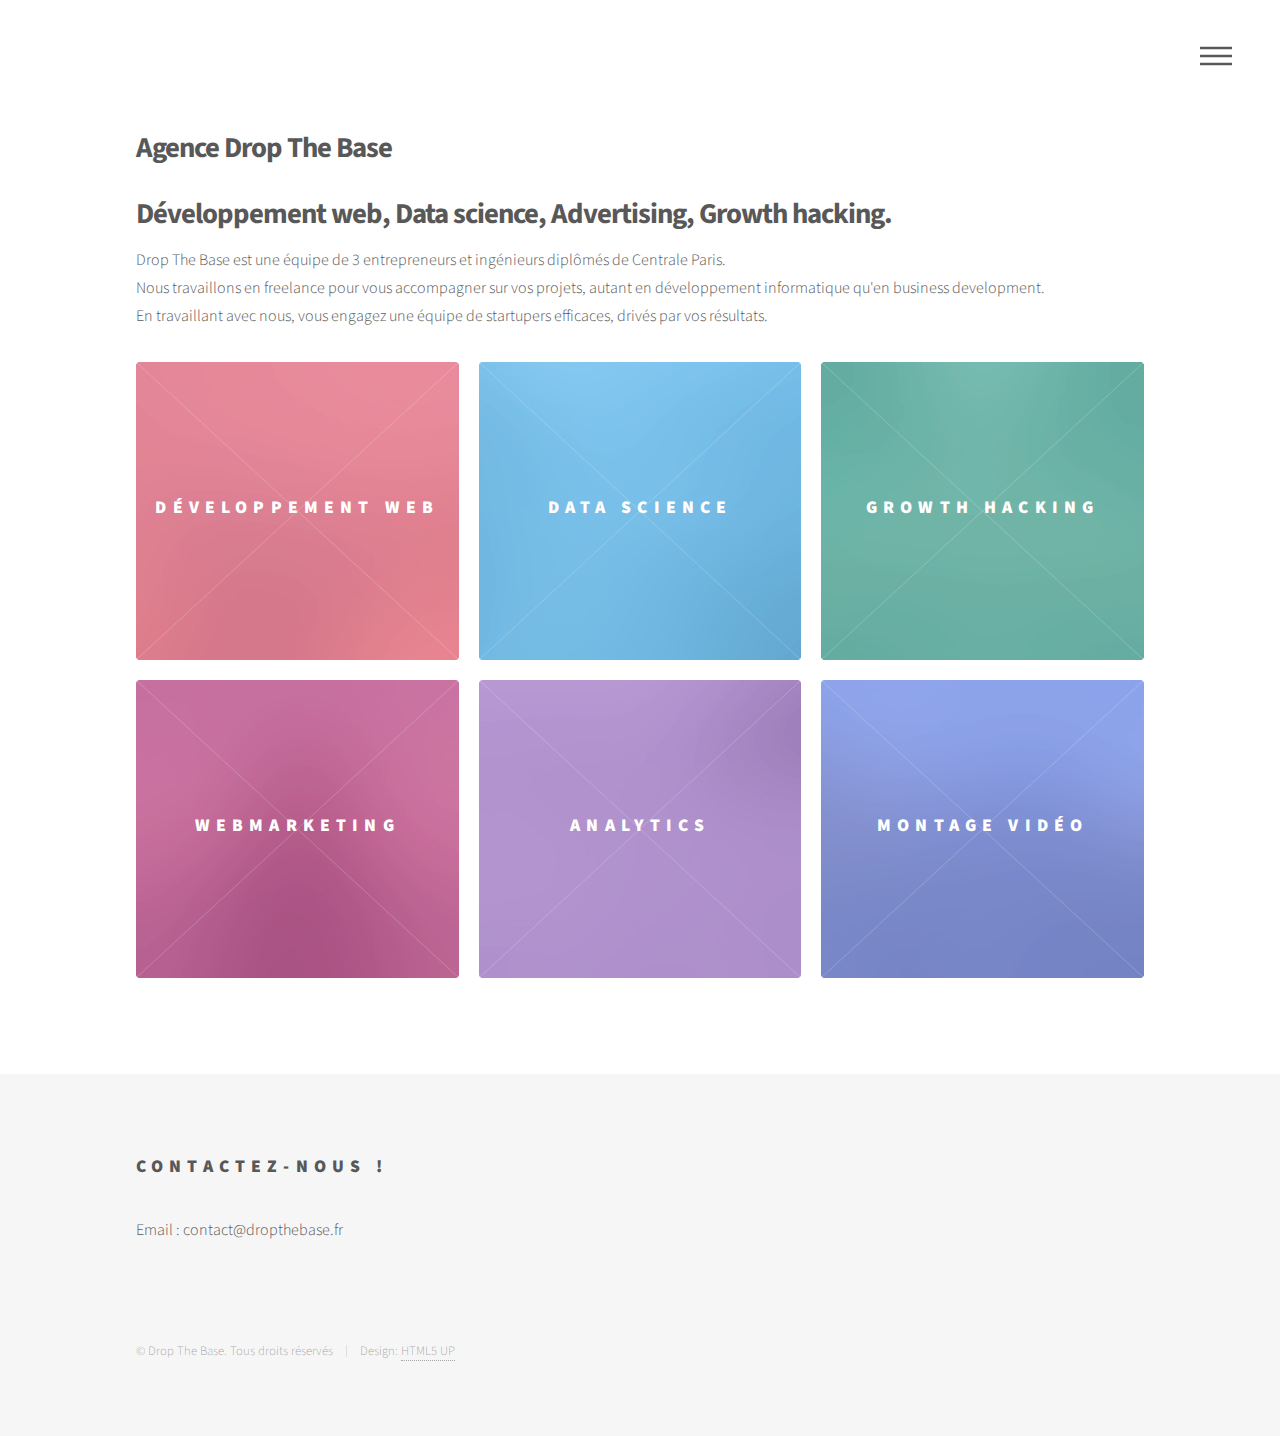
<file: website/index.html>
<!DOCTYPE HTML>
<!--
	Phantom by HTML5 UP
	html5up.net | @ajlkn
	Free for personal and commercial use under the CCA 3.0 license (html5up.net/license)
-->
<html>
	<head>
		<title>Agence Drop The Base - Développement Web, Data Science, Advertising, Growth Hacking</title>
		<meta charset="utf-8" />
		<meta name="viewport" content="width=device-width, initial-scale=1" />
    <link rel="shortcut icon" href="images/favicon.ico">
		<!--[if lte IE 8]><script src="assets/js/ie/html5shiv.js"></script><![endif]-->
		<link rel="stylesheet" href="assets/css/main.css" />
		<!--[if lte IE 9]><link rel="stylesheet" href="assets/css/ie9.css" /><![endif]-->
		<!--[if lte IE 8]><link rel="stylesheet" href="assets/css/ie8.css" /><![endif]-->
	</head>
	<body>
		<!-- Wrapper -->
			<div id="wrapper">

				<!-- Header -->
					<header id="header">
						<div class="inner">

							<!-- Logo
								<a href="index.html" class="logo">
									<span class="symbol"><img src="images/logo.svg" alt="" /></span><span class="title">Drop The Base</span>
								</a> -->

							<!-- Nav -->
								<nav>
									<ul>
										<li><a href="#menu">Menu</a></li>
									</ul>
								</nav>

						</div>
					</header>

				<!-- Menu -->
					<nav id="menu">
						<h2>Menu</h2>
						<ul>
							<li><a href="index.html">Home</a></li>
							<li><a href="team.html">Equipe</a></li>
						</ul>
					</nav>

				<!-- Main -->
					<div id="main">
						<div class="inner">
							<header>
								<h1>Agence Drop The Base<h1>
								<h1>Développement web, Data science, Advertising, Growth hacking.</h1>
								<p>Drop The Base est une équipe de 3 entrepreneurs et ingénieurs diplômés de Centrale Paris.<br>
									 Nous travaillons en freelance pour vous accompagner sur vos projets, autant en développement informatique qu'en business development.<br>
									 En travaillant avec nous, vous engagez une équipe de startupers efficaces, drivés par vos résultats.</p>
							</header>
							<section class="tiles">
								<article class="style1">
									<span class="image">
										<img src="images/pic01.jpg" alt="" />
									</span>
									<a href="1-development.html">
										<h2>Développement Web</h2>
										<div class="content">
											<p>Front-End, Back-End, Android, Bootstrap, Wordpress, Prestashop-Magento-Shopify</p>
										</div>
									</a>
								</article>
								<article class="style2">
									<span class="image">
										<img src="images/pic02.jpg" alt="" />
									</span>
									<a href="2-data.html">
										<h2>Data Science</h2>
										<div class="content">
											<p>Machine Learning, Deep Learning, Feature Engineering, Geometric Data Analysis</p>
										</div>
									</a>
								</article>
								<article class="style3">
									<span class="image">
										<img src="images/pic03.jpg" alt="" />
									</span>
									<a href="3-growth.html">
										<h2>Growth Hacking</h2>
										<div class="content">
											<p>Web Scraping, Conversion Rate Optimization, Customer Acquisition</p>
										</div>
									</a>
								</article>
								<article class="style4">
									<span class="image">
										<img src="images/pic04.jpg" alt="" />
									</span>
									<a href="4-advertising.html">
										<h2>Webmarketing</h2>
										<div class="content">
											<p>Adwords, Facebook & Instagram Ads, Twitter Ads, SEO, ASO</p>
										</div>
									</a>
								</article>
								<article class="style5">
									<span class="image">
										<img src="images/pic05.jpg" alt="" />
									</span>
									<a href="5-analytics.html">
										<h2>Analytics</h2>
										<div class="content">
											<p>Google Analytics, Mixpanel, Attribution Analytics, Business Intelligence</p>
										</div>
									</a>
								</article>
								<article class="style6">
									<span class="image">
										<img src="images/pic06.jpg" alt="" />
									</span>
									<a href="6-video.html">
										<h2>Montage Vidéo</h2>
										<div class="content">
											<p>Montage, Réalisation, Animation, Adobe Premiere</p>
										</div>
									</a>
								</article>
<!--
								<article class="style2">
									<span class="image">
										<img src="images/pic07.jpg" alt="" />
									</span>
									<a href="generic.html">
										<h2>Ipsum</h2>
										<div class="content">
											<p>Sed nisl arcu euismod sit amet nisi lorem etiam dolor veroeros et feugiat.</p>
										</div>
									</a>
								</article>
								<article class="style3">
									<span class="image">
										<img src="images/pic08.jpg" alt="" />
									</span>
									<a href="generic.html">
										<h2>Dolor</h2>
										<div class="content">
											<p>Sed nisl arcu euismod sit amet nisi lorem etiam dolor veroeros et feugiat.</p>
										</div>
									</a>
								</article>
								<article class="style1">
									<span class="image">
										<img src="images/pic09.jpg" alt="" />
									</span>
									<a href="generic.html">
										<h2>Nullam</h2>
										<div class="content">
											<p>Sed nisl arcu euismod sit amet nisi lorem etiam dolor veroeros et feugiat.</p>
										</div>
									</a>
								</article>
								<article class="style5">
									<span class="image">
										<img src="images/pic10.jpg" alt="" />
									</span>
									<a href="generic.html">
										<h2>Ultricies</h2>
										<div class="content">
											<p>Sed nisl arcu euismod sit amet nisi lorem etiam dolor veroeros et feugiat.</p>
										</div>
									</a>
								</article>
								<article class="style6">
									<span class="image">
										<img src="images/pic11.jpg" alt="" />
									</span>
									<a href="generic.html">
										<h2>Dictum</h2>
										<div class="content">
											<p>Sed nisl arcu euismod sit amet nisi lorem etiam dolor veroeros et feugiat.</p>
										</div>
									</a>
								</article>
								<article class="style4">
									<span class="image">
										<img src="images/pic12.jpg" alt="" />
									</span>
									<a href="generic.html">
										<h2>Pretium</h2>
										<div class="content">
											<p>Sed nisl arcu euismod sit amet nisi lorem etiam dolor veroeros et feugiat.</p>
										</div>
									</a>
								</article>
-->
							</section>
						</div>
					</div>

				<!-- Footer -->
					<footer id="footer">
						<div class="inner">
							<section>
								<h2>Contactez-nous !</h2>
								<p>Email : contact@dropthebase.fr<p>
								<!-- <form method="post" action="#">
									<div class="field half first">
										<input type="text" name="name" id="name" placeholder="Prénom Nom" />
									</div>
									<div class="field half">
										<input type="email" name="email" id="email" placeholder="Email" />
									</div>
									<div class="field">
										<textarea name="message" id="message" placeholder="Message"></textarea>
									</div>
									<ul class="actions">
										<li><input type="submit" value="Envoyer" class="special" /></li>
									</ul>
								</form>-->
							</section>
							<!--
							<section>
								<h2>Follow</h2>
								<ul class="icons">
									<li><a href="#" class="icon style2 fa-twitter"><span class="label">Twitter</span></a></li>
									<li><a href="#" class="icon style2 fa-facebook"><span class="label">Facebook</span></a></li>
									<li><a href="#" class="icon style2 fa-instagram"><span class="label">Instagram</span></a></li>
									<li><a href="#" class="icon style2 fa-dribbble"><span class="label">Dribbble</span></a></li>
									<li><a href="#" class="icon style2 fa-github"><span class="label">GitHub</span></a></li>
									<li><a href="#" class="icon style2 fa-500px"><span class="label">500px</span></a></li>
									<li><a href="#" class="icon style2 fa-phone"><span class="label">Phone</span></a></li>
									<li><a href="#" class="icon style2 fa-envelope-o"><span class="label">Email</span></a></li>
								</ul>
							</section>
							-->
							<ul class="copyright">
								<li>&copy; Drop The Base. Tous droits réservés</li><li>Design: <a href="http://html5up.net">HTML5 UP</a></li>
							</ul>
						</div>
					</footer>

			</div>

		<!-- Scripts -->
			<script src="assets/js/jquery.min.js"></script>
			<script src="assets/js/skel.min.js"></script>
			<script src="assets/js/util.js"></script>
			<!--[if lte IE 8]><script src="assets/js/ie/respond.min.js"></script><![endif]-->
			<script src="assets/js/main.js"></script>

	</body>
</html>
</file>
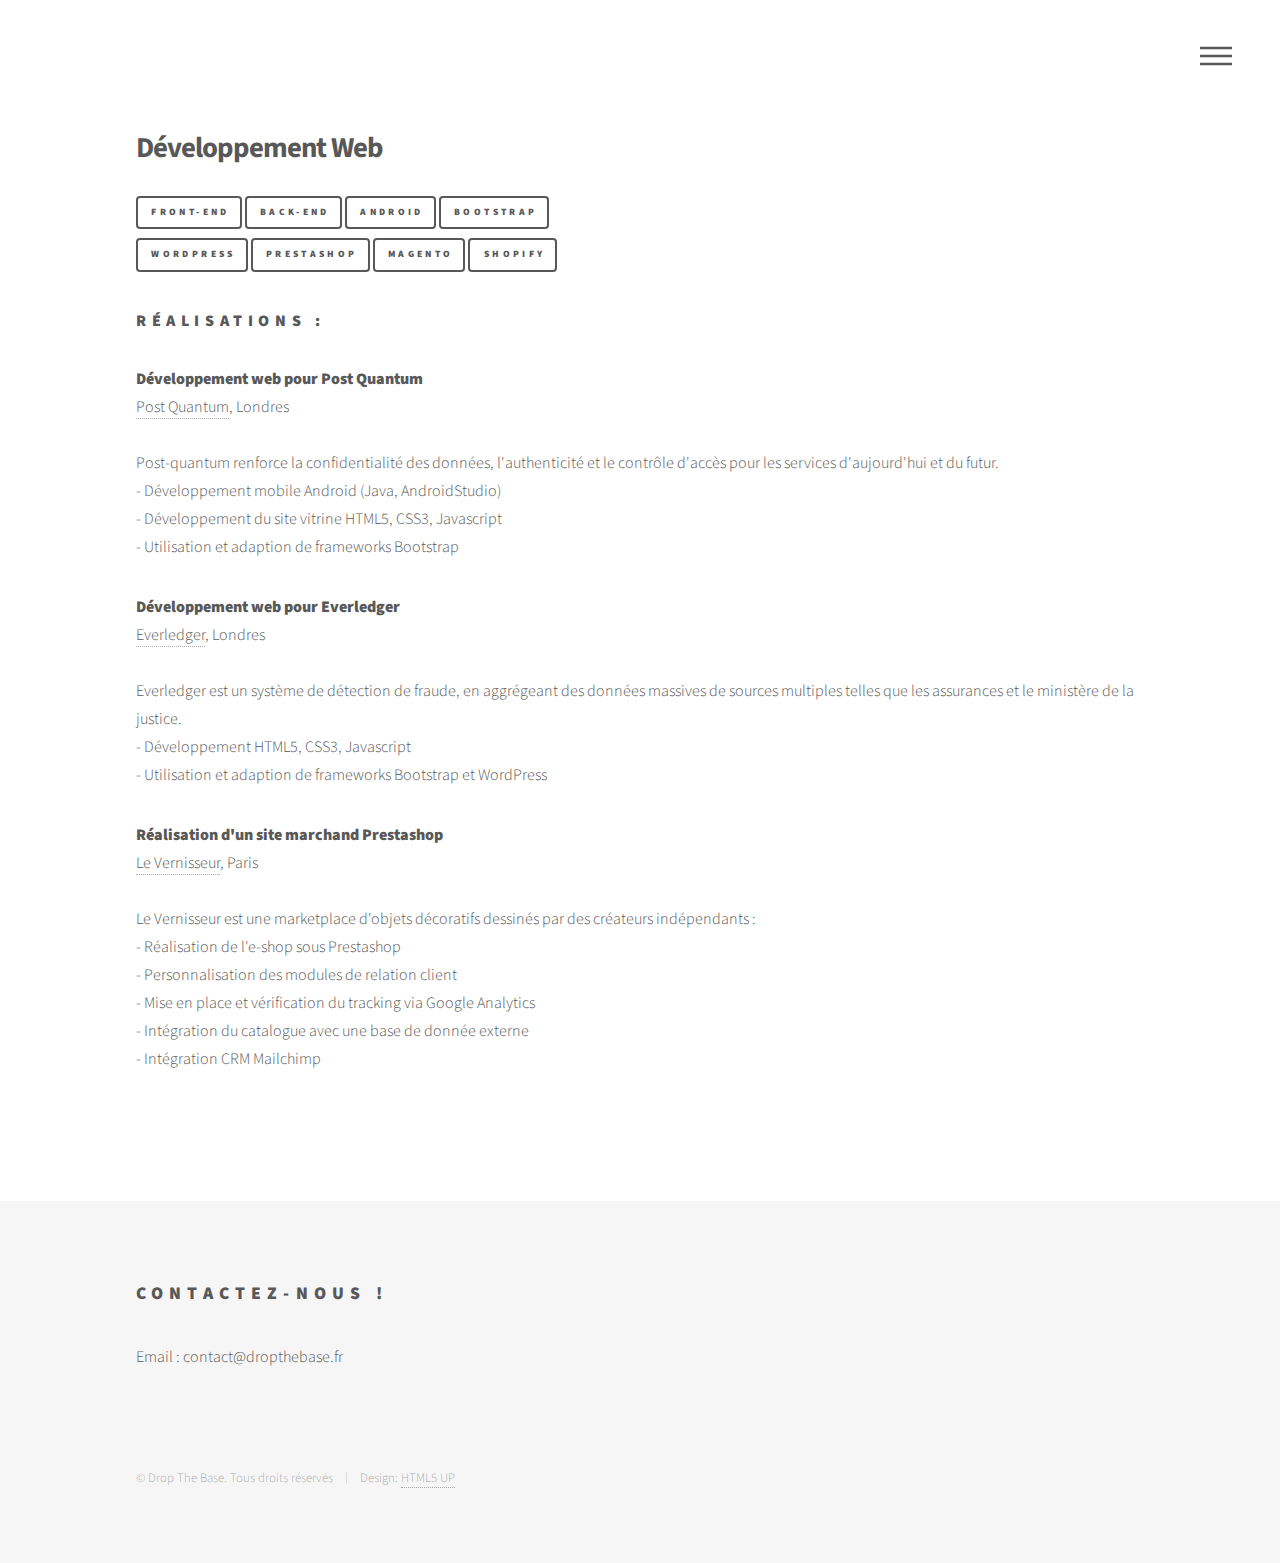
<file: website/1-development.html>
<!DOCTYPE HTML>
<!--
	Phantom by HTML5 UP
	html5up.net | @ajlkn
	Free for personal and commercial use under the CCA 3.0 license (html5up.net/license)
-->
<html>
	<head>
		<title>Developpement Web</title>
		<meta charset="utf-8" />
		<meta name="viewport" content="width=device-width, initial-scale=1" />
		<!--[if lte IE 8]><script src="assets/js/ie/html5shiv.js"></script><![endif]-->
		<link rel="stylesheet" href="assets/css/main.css" />
		<!--[if lte IE 9]><link rel="stylesheet" href="assets/css/ie9.css" /><![endif]-->
		<!--[if lte IE 8]><link rel="stylesheet" href="assets/css/ie8.css" /><![endif]-->
	</head>
	<body>
		<!-- Wrapper -->
			<div id="wrapper">

				<!-- Header -->
					<header id="header">
						<div class="inner">


							<!-- Nav -->
								<nav>
									<ul>
										<li><a href="#menu">Menu</a></li>
									</ul>
								</nav>

						</div>
					</header>

				<!-- Menu -->
					<nav id="menu">
						<h2>Menu</h2>
						<ul>
							<li><a href="index.html">Home</a></li>
							<li><a href="team.html">Equipe</a></li>
						</ul>
					</nav>

				<!-- Main -->
					<div id="main">
						<div class="inner">
							
							<h1>Développement Web</h1>
							<!--<span class="image main"><img src="images/pic13.jpg" alt="" /></span>-->
							<a class="button small">Front-End</a>
							<a class="button small">Back-End</a>
							<a class="button small">Android</a>
							<a class="button small">Bootstrap</a><br>
							<a class="button small">Wordpress</a>
							<a class="button small">Prestashop</a>
							<a class="button small">Magento</a>
							<a class="button small">Shopify</a>

							<br><br><h3>Réalisations :</h3>

							<strong>Développement web pour Post Quantum</strong><br>
							<a href="https://post-quantum.com/">Post Quantum</a>, Londres<br><br>
							Post-quantum renforce la confidentialité des données, l'authenticité et le contrôle d'accès pour les services d'aujourd'hui et du futur.<br>
							- Développement mobile Android (Java, AndroidStudio)<br>
							- Développement du site vitrine HTML5, CSS3, Javascript<br>
							- Utilisation et adaption de frameworks Bootstrap
						  </p>
							<p><strong>Développement web pour Everledger</strong><br>
							<a href="http://www.everledger.io/">Everledger</a>, Londres<br><br>
							Everledger est un système de détection de fraude, en aggrégeant des données massives de sources multiples telles que les assurances et le ministère de la justice. <br>
							- Développement HTML5, CSS3, Javascript <br>
							- Utilisation et adaption de frameworks Bootstrap et WordPress<br>
							</p>
							<p><strong>Réalisation d'un site marchand Prestashop</strong><br>
							<a href="https://www.boutique.levernisseur.com">Le Vernisseur</a>, Paris<br><br>Le Vernisseur est une marketplace d'objets décoratifs dessinés par des créateurs indépendants :<br>- Réalisation de l'e-shop sous Prestashop<br>- Personnalisation des modules de relation client<br>- Mise en place et vérification du tracking via Google Analytics<br>- Intégration du catalogue avec une base de donnée externe<br>- Intégration CRM Mailchimp</p>
								</div>
					</div>
					<!-- Footer -->
						<footer id="footer">
							<div class="inner">
								<section>
									<h2>Contactez-nous !</h2>
									<p>Email : contact@dropthebase.fr<p>
									<!-- <form method="post" action="#">
										<div class="field half first">
											<input type="text" name="name" id="name" placeholder="Prénom Nom" />
										</div>
										<div class="field half">
											<input type="email" name="email" id="email" placeholder="Email" />
										</div>
										<div class="field">
											<textarea name="message" id="message" placeholder="Message"></textarea>
										</div>
										<ul class="actions">
											<li><input type="submit" value="Envoyer" class="special" /></li>
										</ul>
									</form>-->
								</section>
								<!--
								<section>
									<h2>Follow</h2>
									<ul class="icons">
										<li><a href="#" class="icon style2 fa-twitter"><span class="label">Twitter</span></a></li>
										<li><a href="#" class="icon style2 fa-facebook"><span class="label">Facebook</span></a></li>
										<li><a href="#" class="icon style2 fa-instagram"><span class="label">Instagram</span></a></li>
										<li><a href="#" class="icon style2 fa-dribbble"><span class="label">Dribbble</span></a></li>
										<li><a href="#" class="icon style2 fa-github"><span class="label">GitHub</span></a></li>
										<li><a href="#" class="icon style2 fa-500px"><span class="label">500px</span></a></li>
										<li><a href="#" class="icon style2 fa-phone"><span class="label">Phone</span></a></li>
										<li><a href="#" class="icon style2 fa-envelope-o"><span class="label">Email</span></a></li>
									</ul>
								</section>
								-->
								<ul class="copyright">
									<li>&copy; Drop The Base. Tous droits réservés</li><li>Design: <a href="http://html5up.net">HTML5 UP</a></li>
								</ul>
							</div>
						</footer>

				</div>

			<!-- Scripts -->
				<script src="assets/js/jquery.min.js"></script>
				<script src="assets/js/skel.min.js"></script>
				<script src="assets/js/util.js"></script>
				<!--[if lte IE 8]><script src="assets/js/ie/respond.min.js"></script><![endif]-->
				<script src="assets/js/main.js"></script>

		</body>
	</html>
</file>
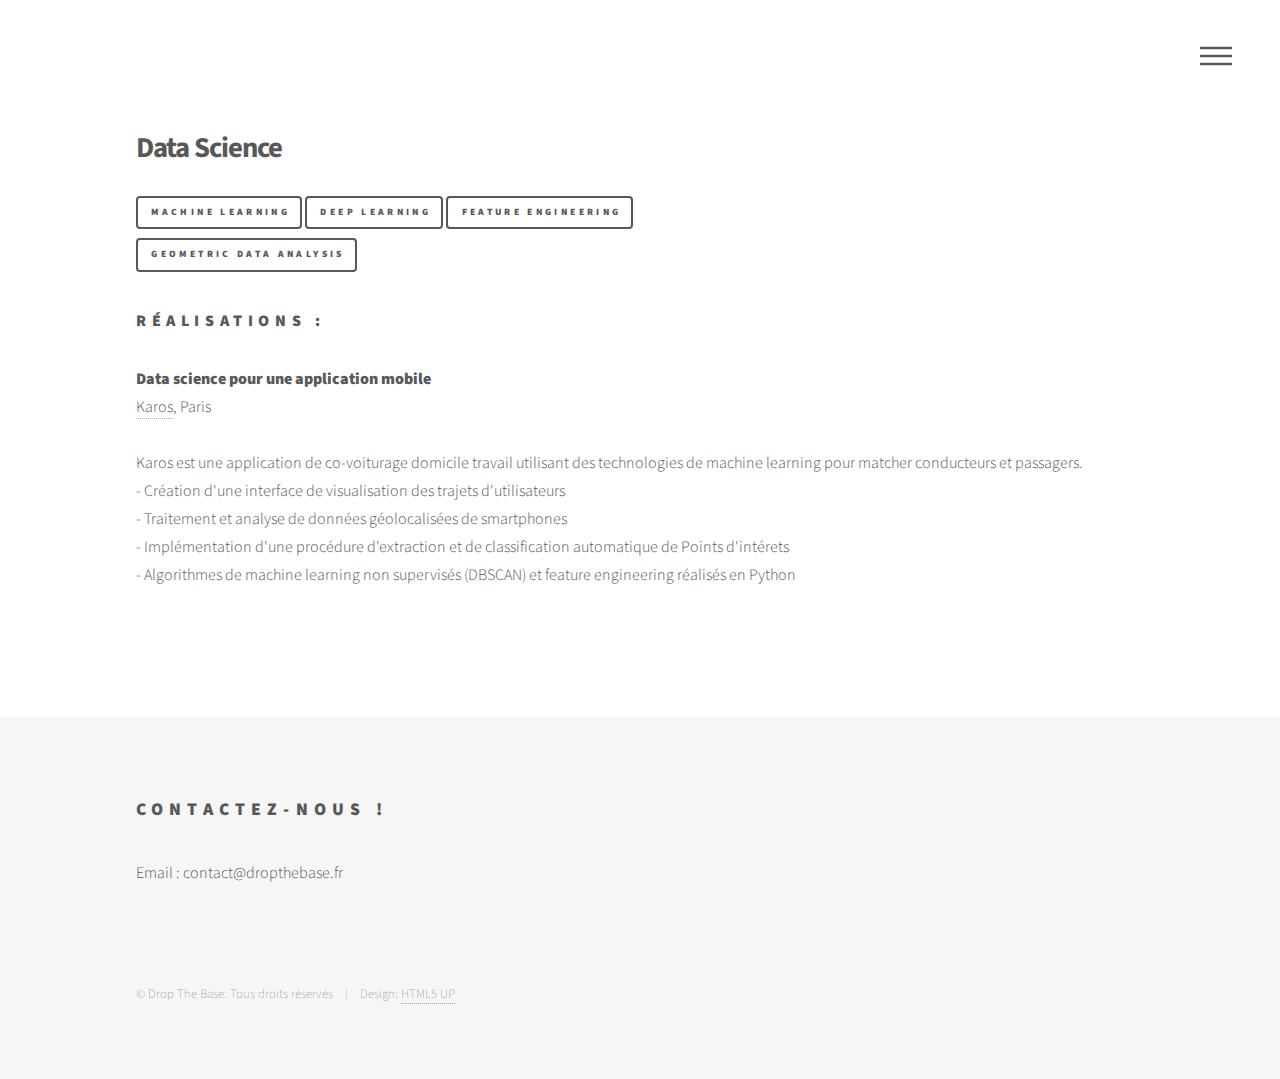
<file: website/2-data.html>
<!DOCTYPE HTML>
<!--
	Phantom by HTML5 UP
	html5up.net | @ajlkn
	Free for personal and commercial use under the CCA 3.0 license (html5up.net/license)
-->
<html>
	<head>
		<title>Data Science</title>
		<meta charset="utf-8" />
		<meta name="viewport" content="width=device-width, initial-scale=1" />
		<!--[if lte IE 8]><script src="assets/js/ie/html5shiv.js"></script><![endif]-->
		<link rel="stylesheet" href="assets/css/main.css" />
		<!--[if lte IE 9]><link rel="stylesheet" href="assets/css/ie9.css" /><![endif]-->
		<!--[if lte IE 8]><link rel="stylesheet" href="assets/css/ie8.css" /><![endif]-->
	</head>
	<body>
		<!-- Wrapper -->
			<div id="wrapper">

				<!-- Header -->
					<header id="header">
						<div class="inner">


							<!-- Nav -->
								<nav>
									<ul>
										<li><a href="#menu">Menu</a></li>
									</ul>
								</nav>

						</div>
					</header>

				<!-- Menu -->
					<nav id="menu">
						<h2>Menu</h2>
						<ul>
							<li><a href="index.html">Home</a></li>
							<li><a href="team.html">Equipe</a></li>
						</ul>
					</nav>

				<!-- Main -->
					<div id="main">
						<div class="inner">


							<h1>Data Science</h1>
							<!--<span class="image main"><img src="images/pic13.jpg" alt="" /></span>-->
							<a class="button small">Machine Learning</a>
							<a class="button small">Deep Learning</a>
							<a class="button small">Feature Engineering</a><br>
							<a class="button small">Geometric Data Analysis</a>

							<br><br><h3>Réalisations :</h3>



							<p><strong>Data science pour une application mobile</strong><br>
							<a href="https://www.karos.fr/">Karos</a>, Paris<br><br>Karos est une application de co-voiturage domicile travail utilisant des technologies de machine learning pour matcher conducteurs et passagers.<br>
							- Création d'une interface de visualisation des trajets d'utilisateurs<br>
							- Traitement et analyse de données géolocalisées de smartphones<br>
							- Implémentation d'une procédure d'extraction et de classification automatique de Points d'intérets<br>
							- Algorithmes de machine learning non supervisés (DBSCAN) et feature engineering réalisés en Python
						</p>
								</div>
					</div>

					<!-- Footer -->
						<footer id="footer">
							<div class="inner">
								<section>
									<h2>Contactez-nous !</h2>
									<p>Email : contact@dropthebase.fr<p>
									<!-- <form method="post" action="#">
										<div class="field half first">
											<input type="text" name="name" id="name" placeholder="Prénom Nom" />
										</div>
										<div class="field half">
											<input type="email" name="email" id="email" placeholder="Email" />
										</div>
										<div class="field">
											<textarea name="message" id="message" placeholder="Message"></textarea>
										</div>
										<ul class="actions">
											<li><input type="submit" value="Envoyer" class="special" /></li>
										</ul>
									</form>-->
								</section>
								<!--
								<section>
									<h2>Follow</h2>
									<ul class="icons">
										<li><a href="#" class="icon style2 fa-twitter"><span class="label">Twitter</span></a></li>
										<li><a href="#" class="icon style2 fa-facebook"><span class="label">Facebook</span></a></li>
										<li><a href="#" class="icon style2 fa-instagram"><span class="label">Instagram</span></a></li>
										<li><a href="#" class="icon style2 fa-dribbble"><span class="label">Dribbble</span></a></li>
										<li><a href="#" class="icon style2 fa-github"><span class="label">GitHub</span></a></li>
										<li><a href="#" class="icon style2 fa-500px"><span class="label">500px</span></a></li>
										<li><a href="#" class="icon style2 fa-phone"><span class="label">Phone</span></a></li>
										<li><a href="#" class="icon style2 fa-envelope-o"><span class="label">Email</span></a></li>
									</ul>
								</section>
								-->
								<ul class="copyright">
									<li>&copy; Drop The Base. Tous droits réservés</li><li>Design: <a href="http://html5up.net">HTML5 UP</a></li>
								</ul>
							</div>
						</footer>

				</div>

			<!-- Scripts -->
				<script src="assets/js/jquery.min.js"></script>
				<script src="assets/js/skel.min.js"></script>
				<script src="assets/js/util.js"></script>
				<!--[if lte IE 8]><script src="assets/js/ie/respond.min.js"></script><![endif]-->
				<script src="assets/js/main.js"></script>

		</body>
	</html>
</file>
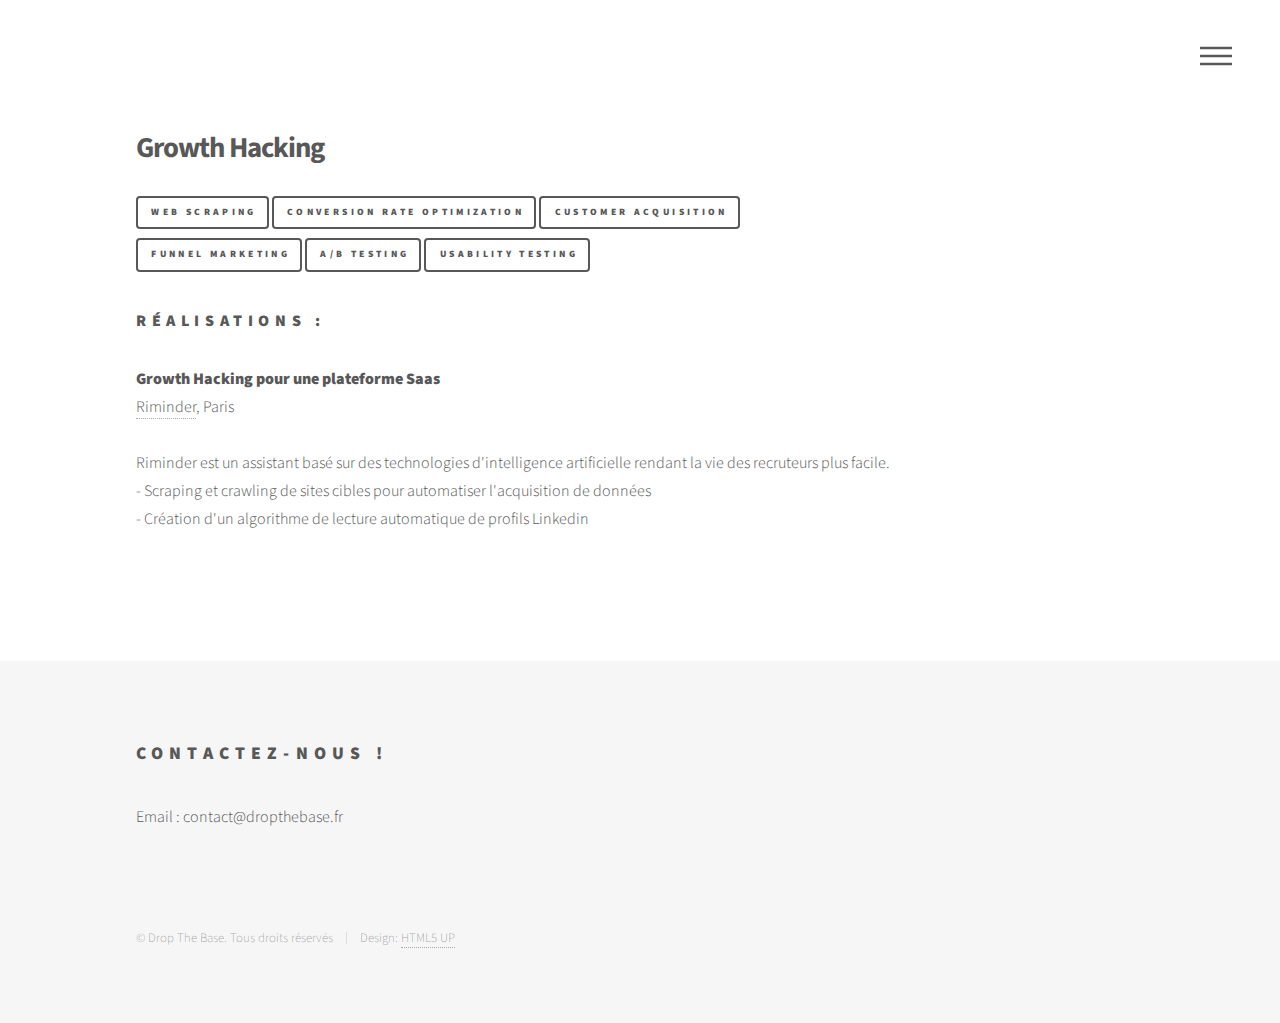
<file: website/3-growth.html>
<!DOCTYPE HTML>
<!--
	Phantom by HTML5 UP
	html5up.net | @ajlkn
	Free for personal and commercial use under the CCA 3.0 license (html5up.net/license)
-->
<html>
	<head>
		<title>Growth Hacking</title>
		<meta charset="utf-8" />
		<meta name="viewport" content="width=device-width, initial-scale=1" />
		<!--[if lte IE 8]><script src="assets/js/ie/html5shiv.js"></script><![endif]-->
		<link rel="stylesheet" href="assets/css/main.css" />
		<!--[if lte IE 9]><link rel="stylesheet" href="assets/css/ie9.css" /><![endif]-->
		<!--[if lte IE 8]><link rel="stylesheet" href="assets/css/ie8.css" /><![endif]-->
	</head>
	<body>
		<!-- Wrapper -->
			<div id="wrapper">

				<!-- Header -->
					<header id="header">
						<div class="inner">


							<!-- Nav -->
								<nav>
									<ul>
										<li><a href="#menu">Menu</a></li>
									</ul>
								</nav>

						</div>
					</header>

				<!-- Menu -->
					<nav id="menu">
						<h2>Menu</h2>
						<ul>
							<li><a href="index.html">Home</a></li>
							<li><a href="team.html">Equipe</a></li>
						</ul>
					</nav>

				<!-- Main -->
					<div id="main">
						<div class="inner">


							<h1>Growth Hacking</h1>
							<!--<span class="image main"><img src="images/pic13.jpg" alt="" /></span>-->
							<a class="button small">Web Scraping</a>
							<a class="button small">Conversion Rate Optimization</a>
							<a class="button small">Customer Acquisition</a><br>
							<a class="button small">Funnel Marketing</a>
							<a class="button small">A/B testing</a>
							<a class="button small">Usability Testing</a>

							<br><br><h3>Réalisations :</h3>

							<p><strong>Growth Hacking pour une plateforme Saas</strong><br>
							<a href="https://riminder.net/">Riminder</a>, Paris<br><br>Riminder est un assistant basé sur des technologies d'intelligence artificielle rendant la vie des recruteurs plus facile.
							<br>- Scraping et crawling de sites cibles pour automatiser l'acquisition de données
							<br>- Création d'un algorithme de lecture automatique de profils Linkedin
						</p>
								</div>
					</div>

					<!-- Footer -->
						<footer id="footer">
							<div class="inner">
								<section>
									<h2>Contactez-nous !</h2>
									<p>Email : contact@dropthebase.fr<p>
									<!-- <form method="post" action="#">
										<div class="field half first">
											<input type="text" name="name" id="name" placeholder="Prénom Nom" />
										</div>
										<div class="field half">
											<input type="email" name="email" id="email" placeholder="Email" />
										</div>
										<div class="field">
											<textarea name="message" id="message" placeholder="Message"></textarea>
										</div>
										<ul class="actions">
											<li><input type="submit" value="Envoyer" class="special" /></li>
										</ul>
									</form>-->
								</section>
								<!--
								<section>
									<h2>Follow</h2>
									<ul class="icons">
										<li><a href="#" class="icon style2 fa-twitter"><span class="label">Twitter</span></a></li>
										<li><a href="#" class="icon style2 fa-facebook"><span class="label">Facebook</span></a></li>
										<li><a href="#" class="icon style2 fa-instagram"><span class="label">Instagram</span></a></li>
										<li><a href="#" class="icon style2 fa-dribbble"><span class="label">Dribbble</span></a></li>
										<li><a href="#" class="icon style2 fa-github"><span class="label">GitHub</span></a></li>
										<li><a href="#" class="icon style2 fa-500px"><span class="label">500px</span></a></li>
										<li><a href="#" class="icon style2 fa-phone"><span class="label">Phone</span></a></li>
										<li><a href="#" class="icon style2 fa-envelope-o"><span class="label">Email</span></a></li>
									</ul>
								</section>
								-->
								<ul class="copyright">
									<li>&copy; Drop The Base. Tous droits réservés</li><li>Design: <a href="http://html5up.net">HTML5 UP</a></li>
								</ul>
							</div>
						</footer>

				</div>

			<!-- Scripts -->
				<script src="assets/js/jquery.min.js"></script>
				<script src="assets/js/skel.min.js"></script>
				<script src="assets/js/util.js"></script>
				<!--[if lte IE 8]><script src="assets/js/ie/respond.min.js"></script><![endif]-->
				<script src="assets/js/main.js"></script>

		</body>
	</html>
</file>
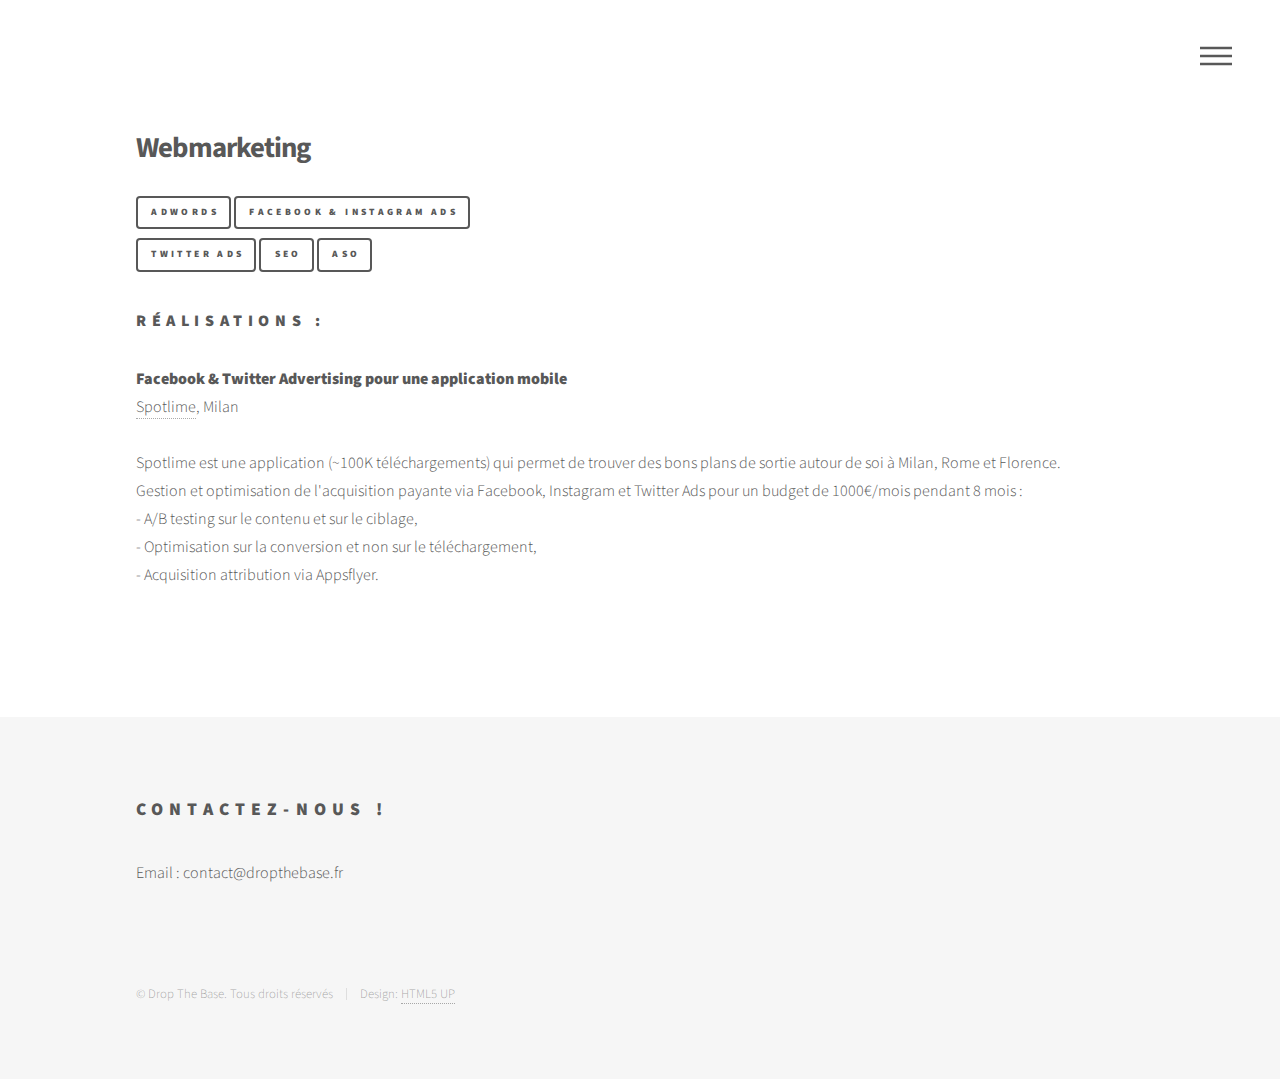
<file: website/4-advertising.html>
<!DOCTYPE HTML>
<!--
	Phantom by HTML5 UP
	html5up.net | @ajlkn
	Free for personal and commercial use under the CCA 3.0 license (html5up.net/license)
-->
<html>
	<head>
		<title>Advertising</title>
		<meta charset="utf-8" />
		<meta name="viewport" content="width=device-width, initial-scale=1" />
		<!--[if lte IE 8]><script src="assets/js/ie/html5shiv.js"></script><![endif]-->
		<link rel="stylesheet" href="assets/css/main.css" />
		<!--[if lte IE 9]><link rel="stylesheet" href="assets/css/ie9.css" /><![endif]-->
		<!--[if lte IE 8]><link rel="stylesheet" href="assets/css/ie8.css" /><![endif]-->
	</head>
	<body>
		<!-- Wrapper -->
			<div id="wrapper">

				<!-- Header -->
					<header id="header">
						<div class="inner">


							<!-- Nav -->
								<nav>
									<ul>
										<li><a href="#menu">Menu</a></li>
									</ul>
								</nav>

						</div>
					</header>

				<!-- Menu -->
					<nav id="menu">
						<h2>Menu</h2>
						<ul>
							<li><a href="index.html">Home</a></li>
							<li><a href="team.html">Equipe</a></li>

						</ul>
					</nav>

				<!-- Main -->
					<div id="main">
						<div class="inner">
							

							<h1>Webmarketing</h1>
							<!--<span class="image main"><img src="images/pic13.jpg" alt="" /></span>-->
							<a class="button small">Adwords</a>
							<a class="button small">Facebook & Instagram Ads</a><br>
							<a class="button small">Twitter Ads</a>
							<a class="button small">SEO</a>
							<a class="button small">ASO</a>

							<br><br><h3>Réalisations :</h3>



							<p><strong>Facebook & Twitter Advertising pour une application mobile</strong><br>
							<a href="https://www.spotlimeapp.com">Spotlime</a>, Milan<br><br>Spotlime est une application (~100K téléchargements) qui permet de trouver des bons plans de sortie autour de soi à Milan, Rome et Florence.<br>Gestion et optimisation de l'acquisition payante via Facebook, Instagram et Twitter Ads pour un budget de 1000€/mois pendant 8 mois : <br>- A/B testing sur le contenu et sur le ciblage, <br>- Optimisation sur la conversion et non sur le téléchargement, <br>- Acquisition attribution via Appsflyer.<br></p>
</div>
					</div>

					<!-- Footer -->
						<footer id="footer">
							<div class="inner">
								<section>
									<h2>Contactez-nous !</h2>
									<p>Email : contact@dropthebase.fr<p>
									<!-- <form method="post" action="#">
										<div class="field half first">
											<input type="text" name="name" id="name" placeholder="Prénom Nom" />
										</div>
										<div class="field half">
											<input type="email" name="email" id="email" placeholder="Email" />
										</div>
										<div class="field">
											<textarea name="message" id="message" placeholder="Message"></textarea>
										</div>
										<ul class="actions">
											<li><input type="submit" value="Envoyer" class="special" /></li>
										</ul>
									</form>-->
								</section>
								<!--
								<section>
									<h2>Follow</h2>
									<ul class="icons">
										<li><a href="#" class="icon style2 fa-twitter"><span class="label">Twitter</span></a></li>
										<li><a href="#" class="icon style2 fa-facebook"><span class="label">Facebook</span></a></li>
										<li><a href="#" class="icon style2 fa-instagram"><span class="label">Instagram</span></a></li>
										<li><a href="#" class="icon style2 fa-dribbble"><span class="label">Dribbble</span></a></li>
										<li><a href="#" class="icon style2 fa-github"><span class="label">GitHub</span></a></li>
										<li><a href="#" class="icon style2 fa-500px"><span class="label">500px</span></a></li>
										<li><a href="#" class="icon style2 fa-phone"><span class="label">Phone</span></a></li>
										<li><a href="#" class="icon style2 fa-envelope-o"><span class="label">Email</span></a></li>
									</ul>
								</section>
								-->
								<ul class="copyright">
									<li>&copy; Drop The Base. Tous droits réservés</li><li>Design: <a href="http://html5up.net">HTML5 UP</a></li>
								</ul>
							</div>
						</footer>

				</div>

			<!-- Scripts -->
				<script src="assets/js/jquery.min.js"></script>
				<script src="assets/js/skel.min.js"></script>
				<script src="assets/js/util.js"></script>
				<!--[if lte IE 8]><script src="assets/js/ie/respond.min.js"></script><![endif]-->
				<script src="assets/js/main.js"></script>

		</body>
	</html>
</file>
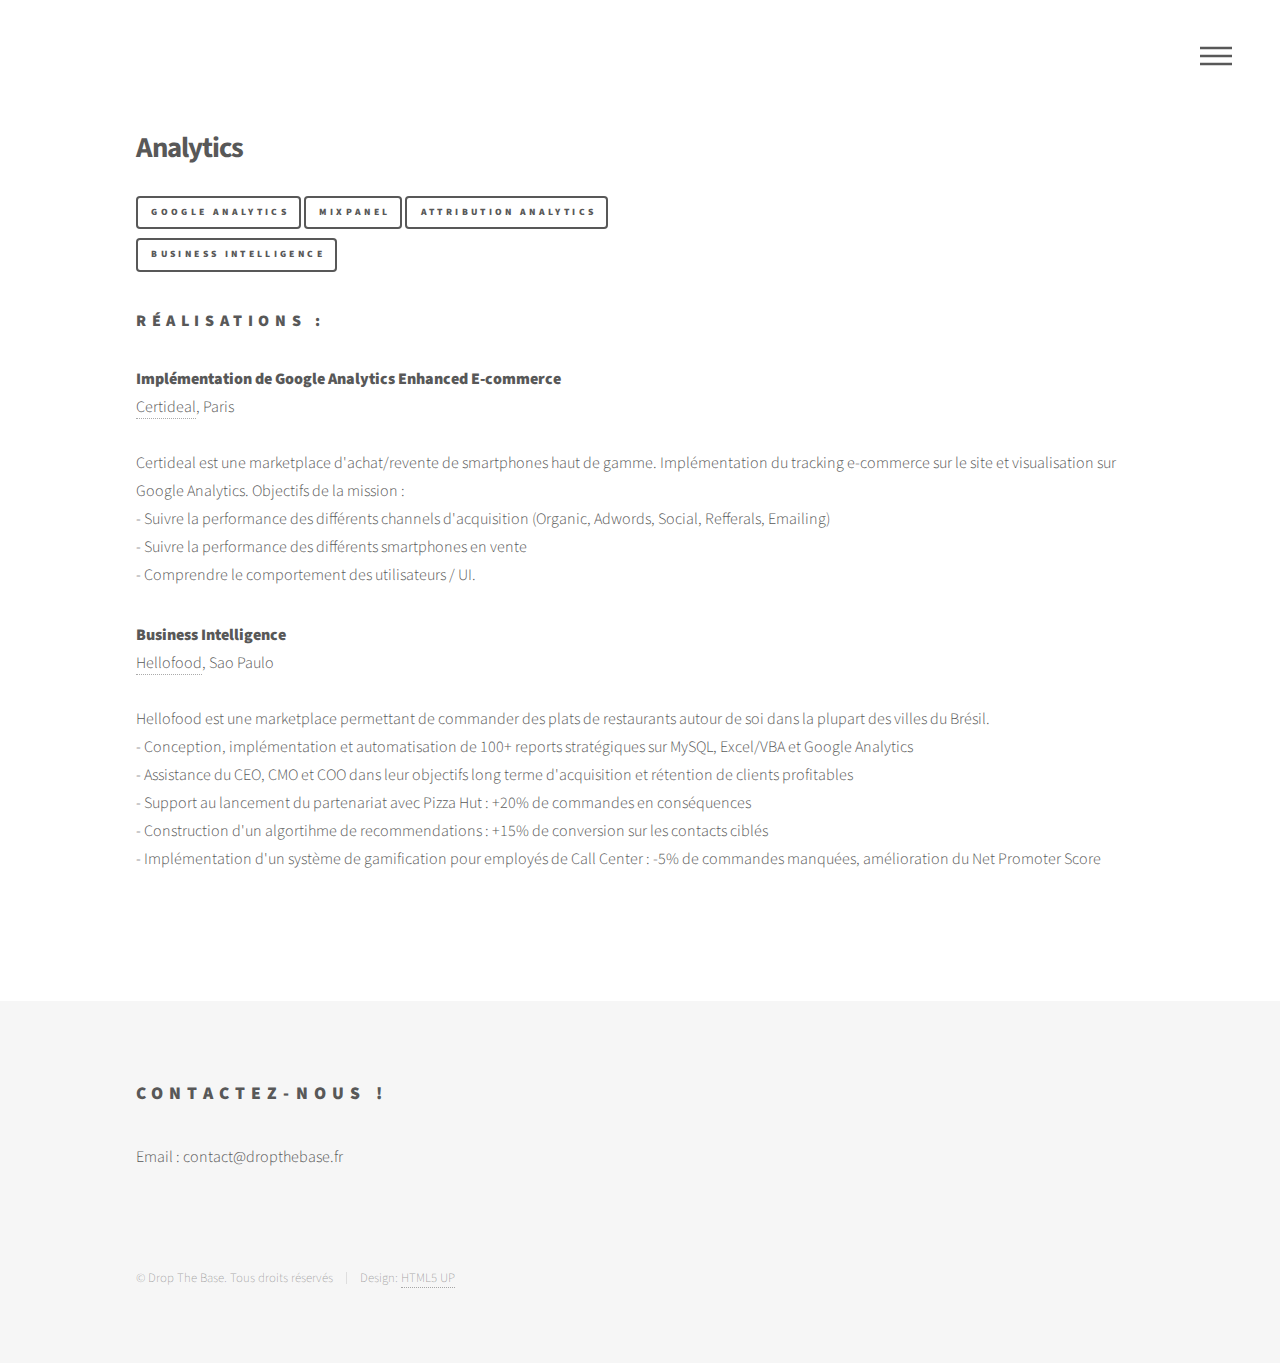
<file: website/5-analytics.html>
<!DOCTYPE HTML>
<!--
	Phantom by HTML5 UP
	html5up.net | @ajlkn
	Free for personal and commercial use under the CCA 3.0 license (html5up.net/license)
-->
<html>
	<head>
		<title>Analytics</title>
		<meta charset="utf-8" />
		<meta name="viewport" content="width=device-width, initial-scale=1" />
		<!--[if lte IE 8]><script src="assets/js/ie/html5shiv.js"></script><![endif]-->
		<link rel="stylesheet" href="assets/css/main.css" />
		<!--[if lte IE 9]><link rel="stylesheet" href="assets/css/ie9.css" /><![endif]-->
		<!--[if lte IE 8]><link rel="stylesheet" href="assets/css/ie8.css" /><![endif]-->
	</head>
	<body>
		<!-- Wrapper -->
			<div id="wrapper">

				<!-- Header -->
					<header id="header">
						<div class="inner">


							<!-- Nav -->
								<nav>
									<ul>
										<li><a href="#menu">Menu</a></li>
									</ul>
								</nav>

						</div>
					</header>

				<!-- Menu -->
					<nav id="menu">
						<h2>Menu</h2>
						<ul>
							<li><a href="index.html">Home</a></li>
							<li><a href="team.html">Equipe</a></li>
						</ul>
					</nav>

				<!-- Main -->
					<div id="main">
						<div class="inner">


							<h1>Analytics</h1>
							<!--<span class="image main"><img src="images/pic13.jpg" alt="" /></span>-->
							<a class="button small">Google Analytics</a>
							<a class="button small">Mixpanel</a>
							<a class="button small">Attribution Analytics</a><br>
							<a class="button small">Business Intelligence</a>


							<br><br><h3>Réalisations :</h3>


							<p><strong>Implémentation de Google Analytics Enhanced E-commerce</strong><br>
							<a href="https://www.certideal.com">Certideal</a>, Paris<br><br>Certideal est une marketplace d'achat/revente de smartphones haut de gamme. Implémentation du tracking e-commerce sur le site et visualisation sur Google Analytics. Objectifs de la mission :
							<br>- Suivre la performance des différents channels d'acquisition (Organic, Adwords, Social, Refferals, Emailing)
							<br>- Suivre la performance des différents smartphones en vente
							<br>- Comprendre le comportement des utilisateurs / UI.<br></p>
							<p><strong>Business Intelligence</strong><br>
							<a href="https://www.ifood.com.br/">Hellofood</a>, Sao Paulo<br><br>Hellofood est une marketplace permettant de commander des plats de restaurants autour de soi dans la plupart des villes du Brésil.
							<br>- Conception, implémentation et automatisation de 100+ reports stratégiques sur MySQL, Excel/VBA et Google Analytics
							<br>- Assistance du CEO, CMO et COO dans leur objectifs long terme d'acquisition et rétention de clients profitables
							<br>- Support au lancement du partenariat avec Pizza Hut : +20% de commandes en conséquences
							<br>- Construction d'un algortihme de recommendations : +15% de conversion sur les contacts ciblés
							<br>- Implémentation d'un système de gamification pour employés de Call Center : -5% de commandes manquées, amélioration du Net Promoter Score
						</p>
			</div>
					</div>

					<!-- Footer -->
						<footer id="footer">
							<div class="inner">
								<section>
									<h2>Contactez-nous !</h2>
									<p>Email : contact@dropthebase.fr<p>
									<!-- <form method="post" action="#">
										<div class="field half first">
											<input type="text" name="name" id="name" placeholder="Prénom Nom" />
										</div>
										<div class="field half">
											<input type="email" name="email" id="email" placeholder="Email" />
										</div>
										<div class="field">
											<textarea name="message" id="message" placeholder="Message"></textarea>
										</div>
										<ul class="actions">
											<li><input type="submit" value="Envoyer" class="special" /></li>
										</ul>
									</form>-->
								</section>
								<!--
								<section>
									<h2>Follow</h2>
									<ul class="icons">
										<li><a href="#" class="icon style2 fa-twitter"><span class="label">Twitter</span></a></li>
										<li><a href="#" class="icon style2 fa-facebook"><span class="label">Facebook</span></a></li>
										<li><a href="#" class="icon style2 fa-instagram"><span class="label">Instagram</span></a></li>
										<li><a href="#" class="icon style2 fa-dribbble"><span class="label">Dribbble</span></a></li>
										<li><a href="#" class="icon style2 fa-github"><span class="label">GitHub</span></a></li>
										<li><a href="#" class="icon style2 fa-500px"><span class="label">500px</span></a></li>
										<li><a href="#" class="icon style2 fa-phone"><span class="label">Phone</span></a></li>
										<li><a href="#" class="icon style2 fa-envelope-o"><span class="label">Email</span></a></li>
									</ul>
								</section>
								-->
								<ul class="copyright">
									<li>&copy; Drop The Base. Tous droits réservés</li><li>Design: <a href="http://html5up.net">HTML5 UP</a></li>
								</ul>
							</div>
						</footer>

				</div>

			<!-- Scripts -->
				<script src="assets/js/jquery.min.js"></script>
				<script src="assets/js/skel.min.js"></script>
				<script src="assets/js/util.js"></script>
				<!--[if lte IE 8]><script src="assets/js/ie/respond.min.js"></script><![endif]-->
				<script src="assets/js/main.js"></script>

		</body>
	</html>
</file>
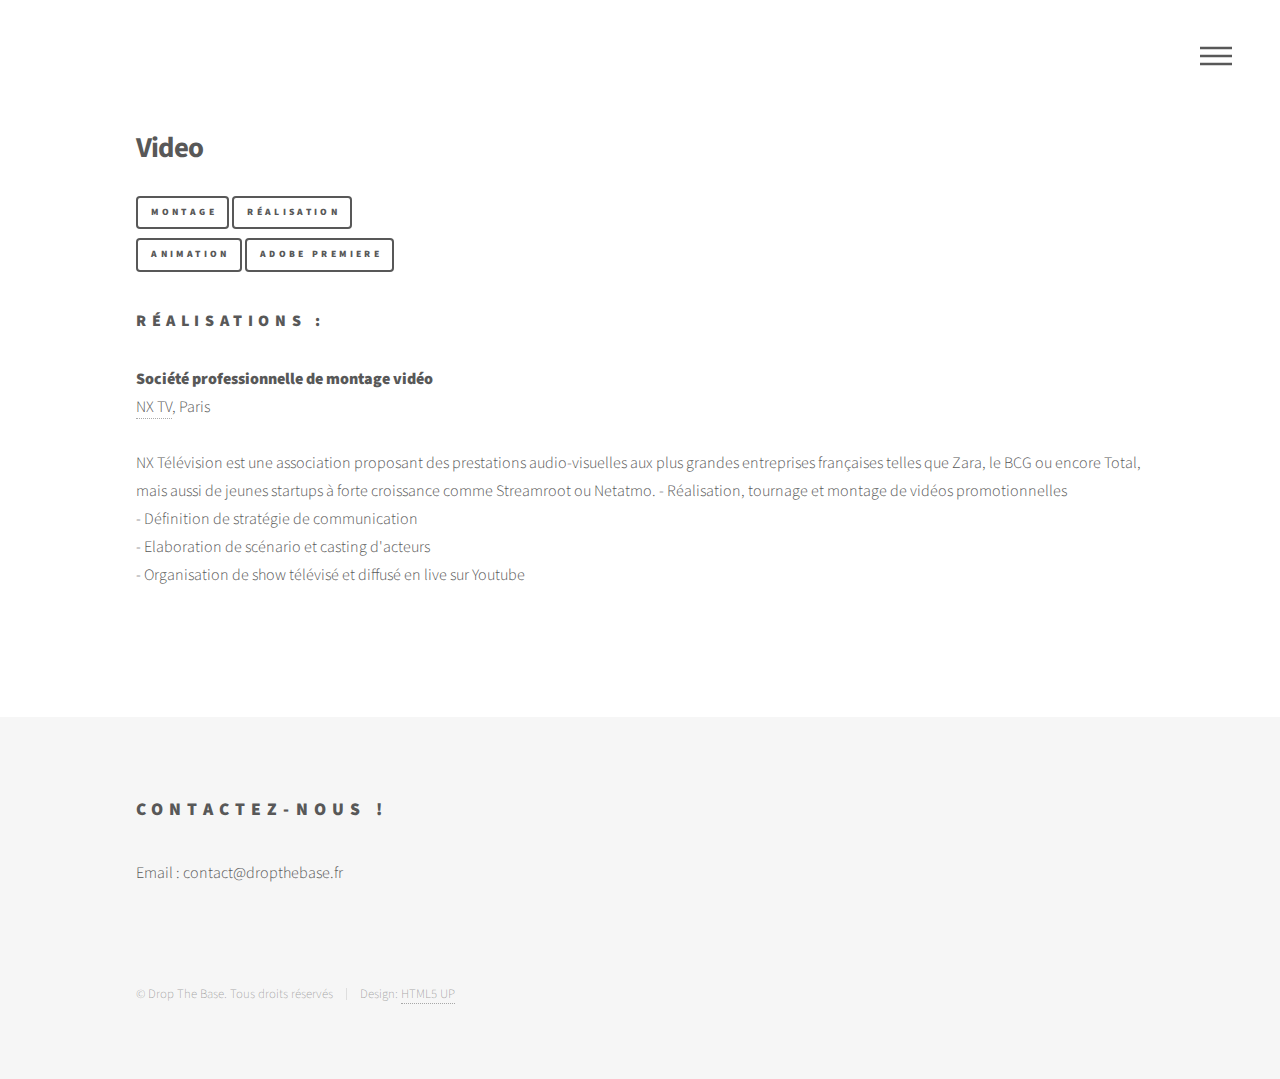
<file: website/6-video.html>
<!DOCTYPE HTML>
<!--
	Phantom by HTML5 UP
	html5up.net | @ajlkn
	Free for personal and commercial use under the CCA 3.0 license (html5up.net/license)
-->
<html>
	<head>
		<title>Video - Drop The Base</title>
		<meta charset="utf-8" />
		<meta name="viewport" content="width=device-width, initial-scale=1" />
		<!--[if lte IE 8]><script src="assets/js/ie/html5shiv.js"></script><![endif]-->
		<link rel="stylesheet" href="assets/css/main.css" />
		<!--[if lte IE 9]><link rel="stylesheet" href="assets/css/ie9.css" /><![endif]-->
		<!--[if lte IE 8]><link rel="stylesheet" href="assets/css/ie8.css" /><![endif]-->
	</head>
	<body>
		<!-- Wrapper -->
			<div id="wrapper">

				<!-- Header -->
					<header id="header">
						<div class="inner">


							<!-- Nav -->
								<nav>
									<ul>
										<li><a href="#menu">Menu</a></li>
									</ul>
								</nav>

						</div>
					</header>

				<!-- Menu -->
					<nav id="menu">
						<h2>Menu</h2>
						<ul>
							<li><a href="index.html">Home</a></li>
							<li><a href="team.html">Equipe</a></li>

						</ul>
					</nav>

				<!-- Main -->
					<div id="main">
						<div class="inner">

							<h1>Video</h1>
							<!--<span class="image main"><img src="images/pic13.jpg" alt="" /></span>-->
							<a class="button small">Montage</a>
							<a class="button small">Réalisation</a><br>
							<a class="button small">Animation</a>
							<a class="button small">Adobe Premiere</a>


							<br><br><h3>Réalisations :</h3>

							<p><strong>Société professionnelle de montage vidéo</strong><br>
							<a href="">NX TV</a>, Paris<br><br>NX Télévision est une association proposant des prestations audio-visuelles aux plus grandes entreprises françaises telles que Zara, le BCG ou encore Total, mais aussi de jeunes startups à forte croissance comme Streamroot ou Netatmo.
							- Réalisation, tournage et montage de vidéos promotionnelles<br>
							- Définition de stratégie de communication<br>
							- Elaboration de scénario et casting d'acteurs<br>
							- Organisation de show télévisé et diffusé en live sur Youtube<br>
						</p>
					</div>
					</div>

					<!-- Footer -->
						<footer id="footer">
							<div class="inner">
								<section>
									<h2>Contactez-nous !</h2>
									<p>Email : contact@dropthebase.fr<p>
									<!-- <form method="post" action="#">
										<div class="field half first">
											<input type="text" name="name" id="name" placeholder="Prénom Nom" />
										</div>
										<div class="field half">
											<input type="email" name="email" id="email" placeholder="Email" />
										</div>
										<div class="field">
											<textarea name="message" id="message" placeholder="Message"></textarea>
										</div>
										<ul class="actions">
											<li><input type="submit" value="Envoyer" class="special" /></li>
										</ul>
									</form>-->
								</section>
								<!--
								<section>
									<h2>Follow</h2>
									<ul class="icons">
										<li><a href="#" class="icon style2 fa-twitter"><span class="label">Twitter</span></a></li>
										<li><a href="#" class="icon style2 fa-facebook"><span class="label">Facebook</span></a></li>
										<li><a href="#" class="icon style2 fa-instagram"><span class="label">Instagram</span></a></li>
										<li><a href="#" class="icon style2 fa-dribbble"><span class="label">Dribbble</span></a></li>
										<li><a href="#" class="icon style2 fa-github"><span class="label">GitHub</span></a></li>
										<li><a href="#" class="icon style2 fa-500px"><span class="label">500px</span></a></li>
										<li><a href="#" class="icon style2 fa-phone"><span class="label">Phone</span></a></li>
										<li><a href="#" class="icon style2 fa-envelope-o"><span class="label">Email</span></a></li>
									</ul>
								</section>
								-->
								<ul class="copyright">
									<li>&copy; Drop The Base. Tous droits réservés</li><li>Design: <a href="http://html5up.net">HTML5 UP</a></li>
								</ul>
							</div>
						</footer>

				</div>

			<!-- Scripts -->
				<script src="assets/js/jquery.min.js"></script>
				<script src="assets/js/skel.min.js"></script>
				<script src="assets/js/util.js"></script>
				<!--[if lte IE 8]><script src="assets/js/ie/respond.min.js"></script><![endif]-->
				<script src="assets/js/main.js"></script>

		</body>
	</html>
</file>
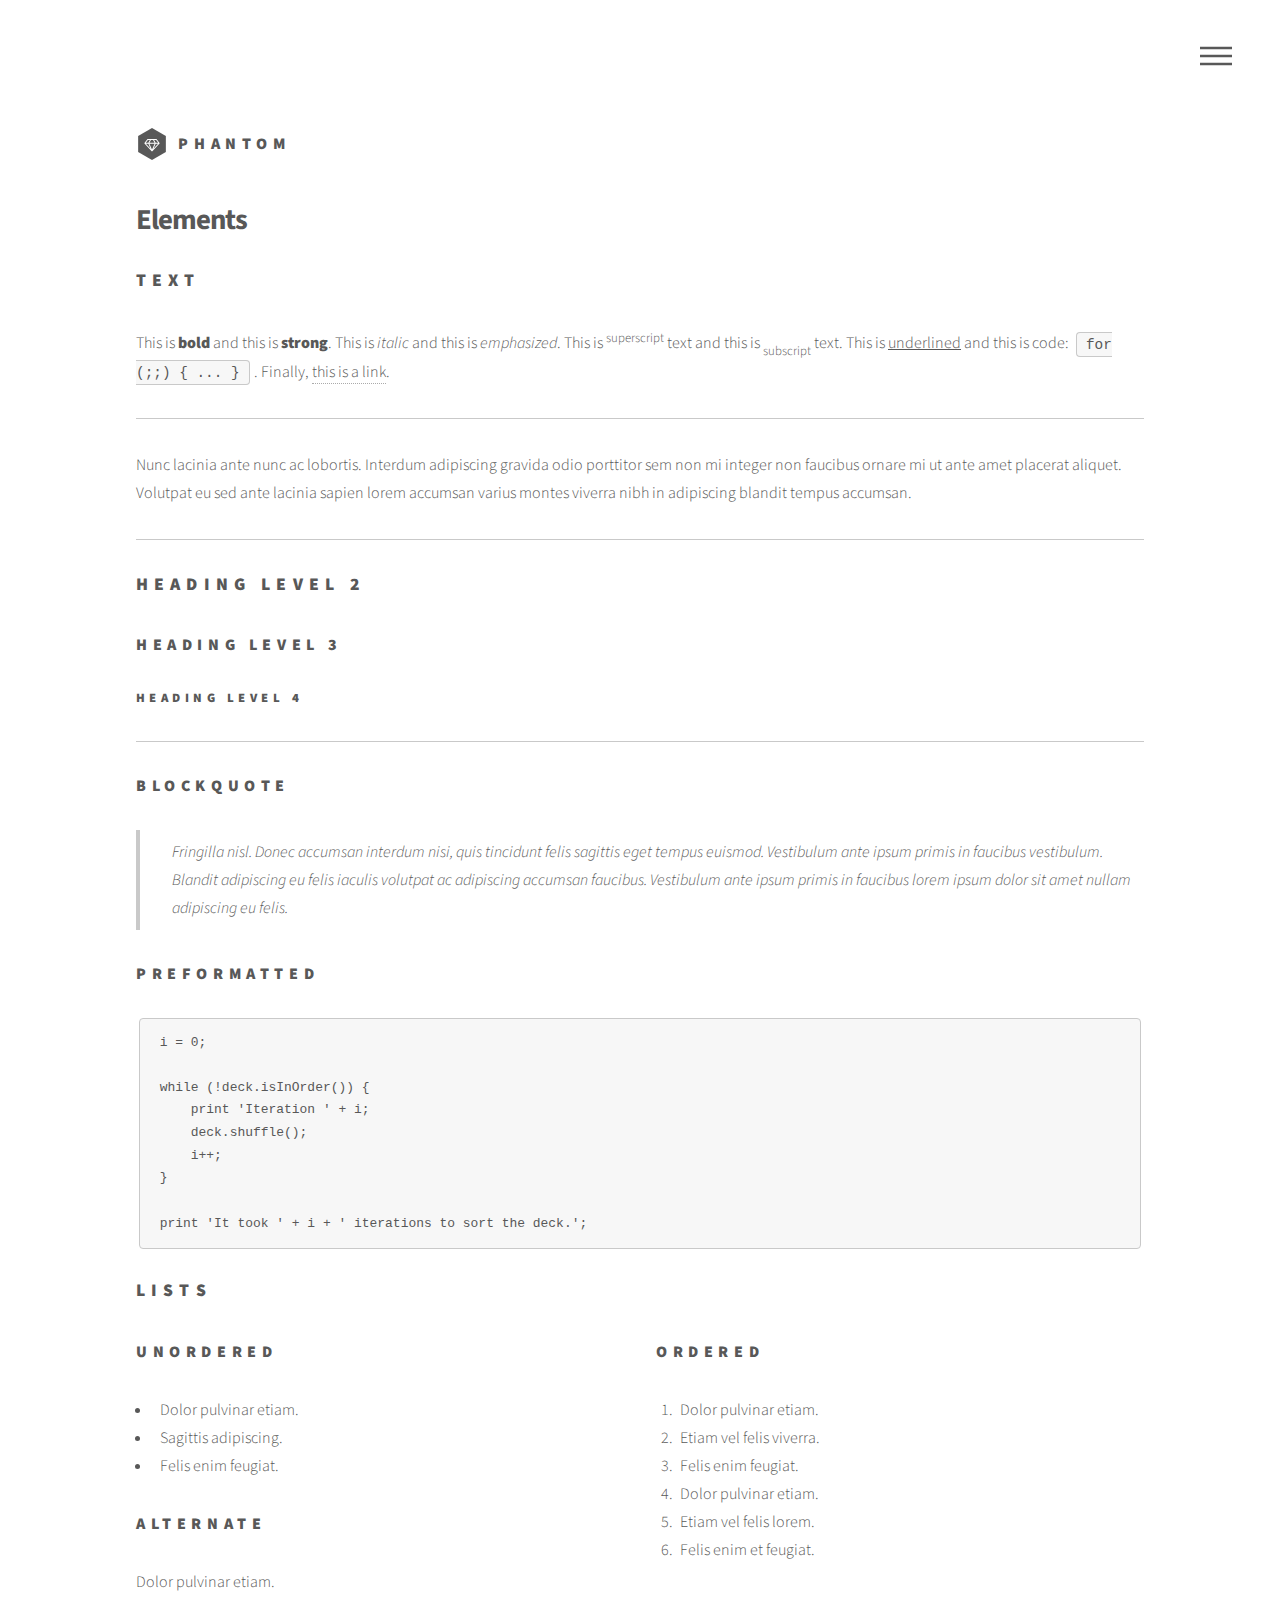
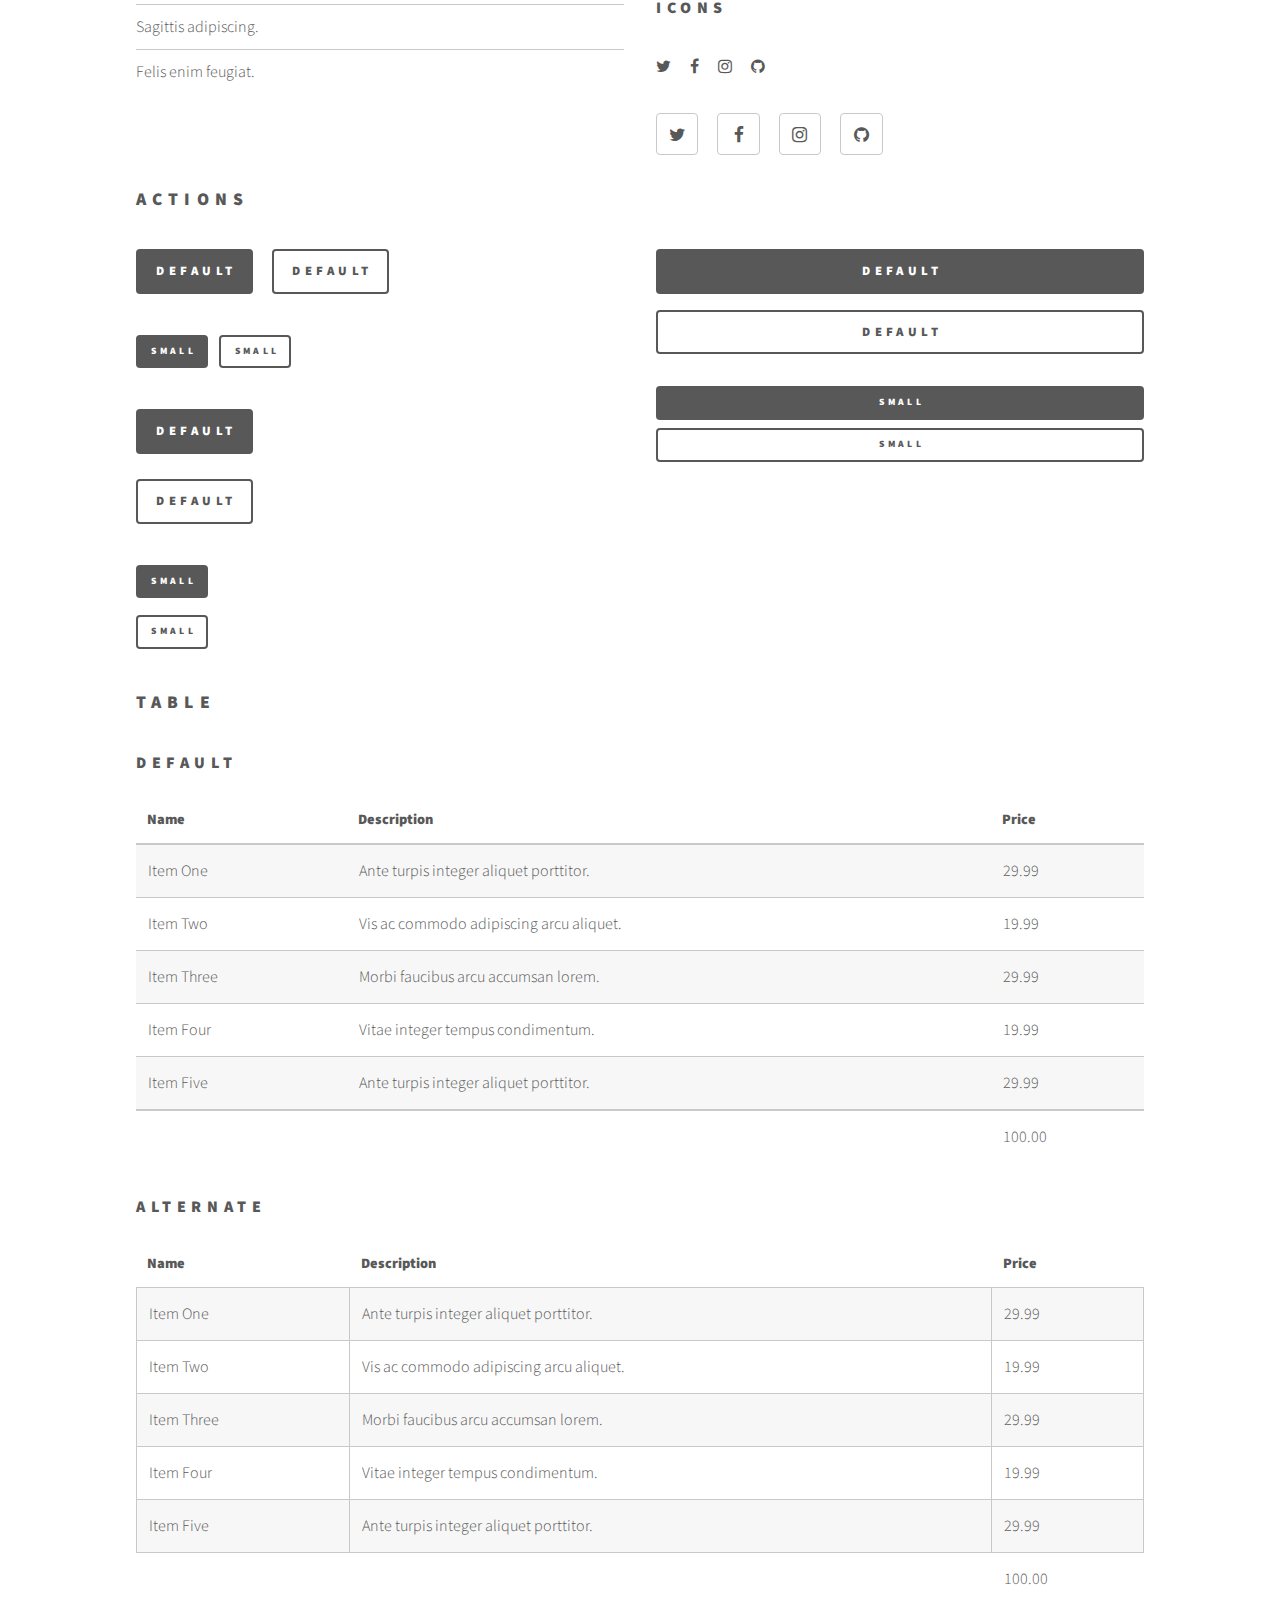
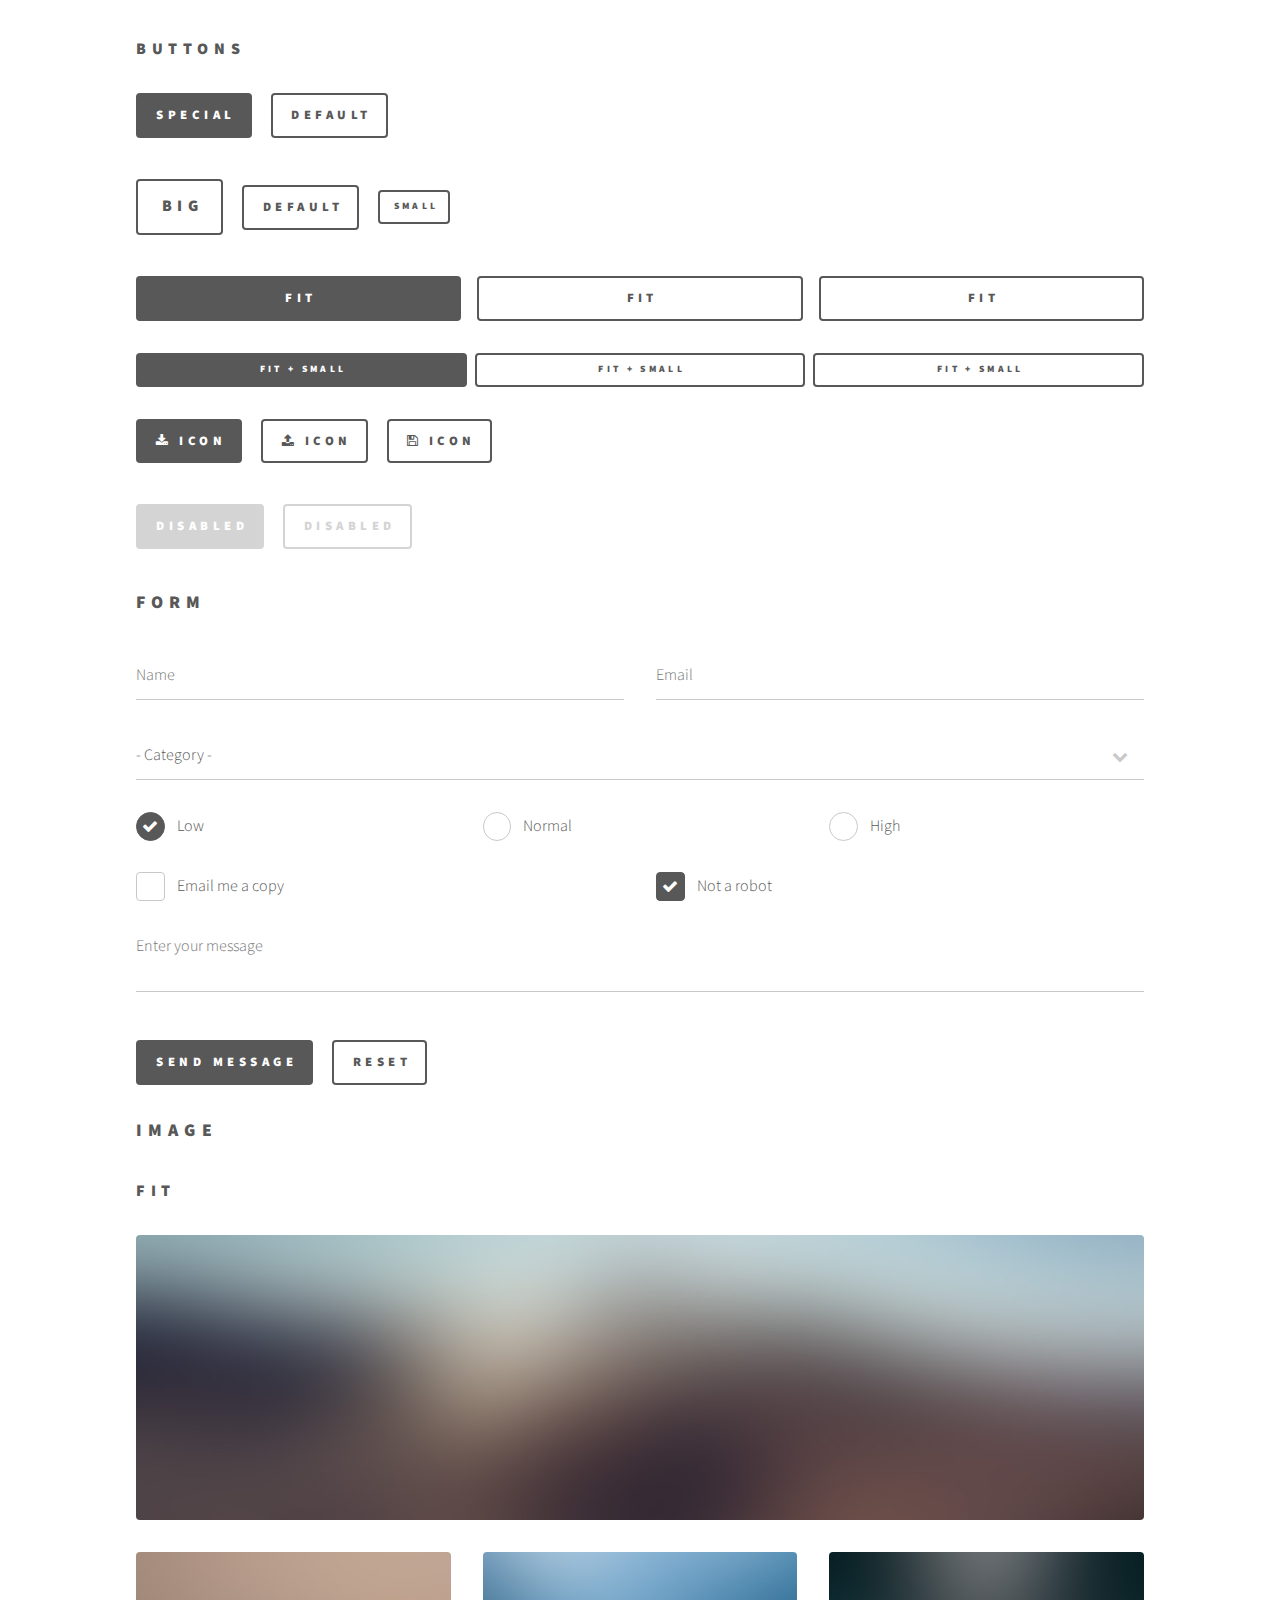
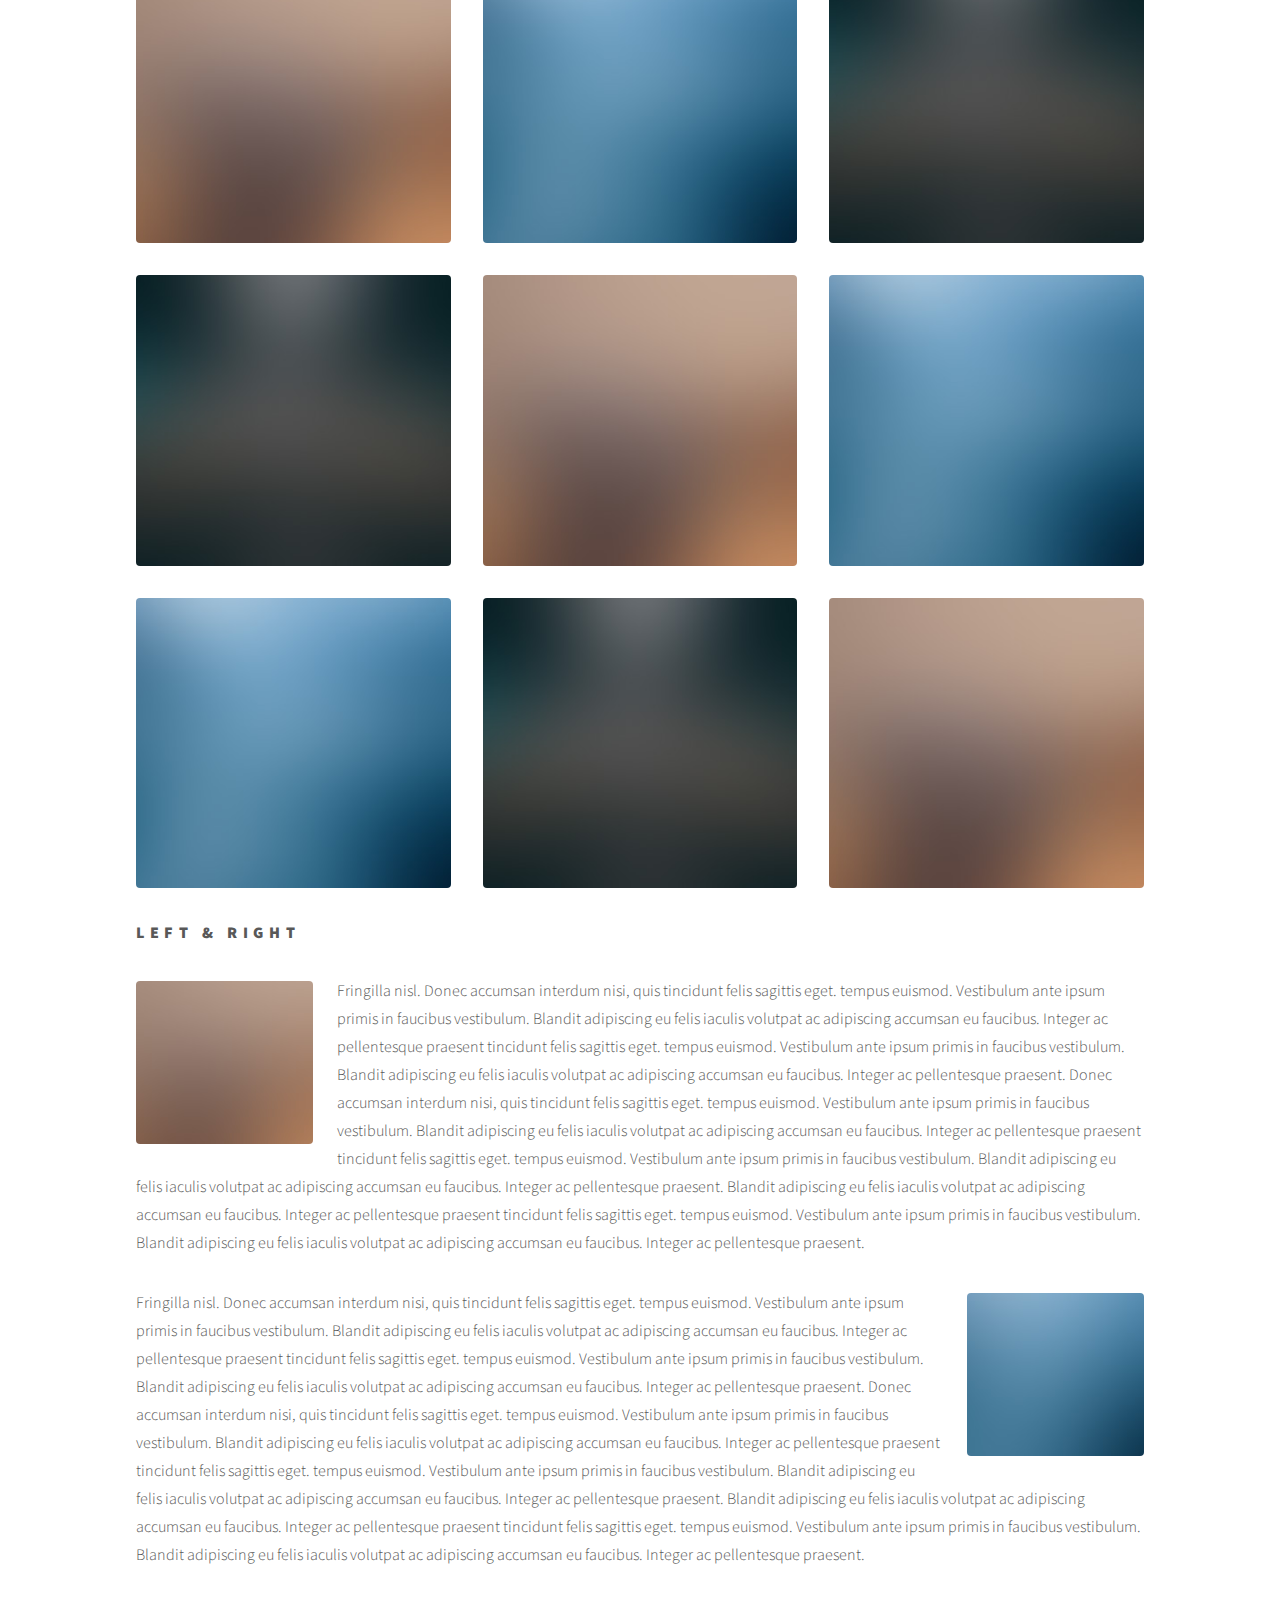
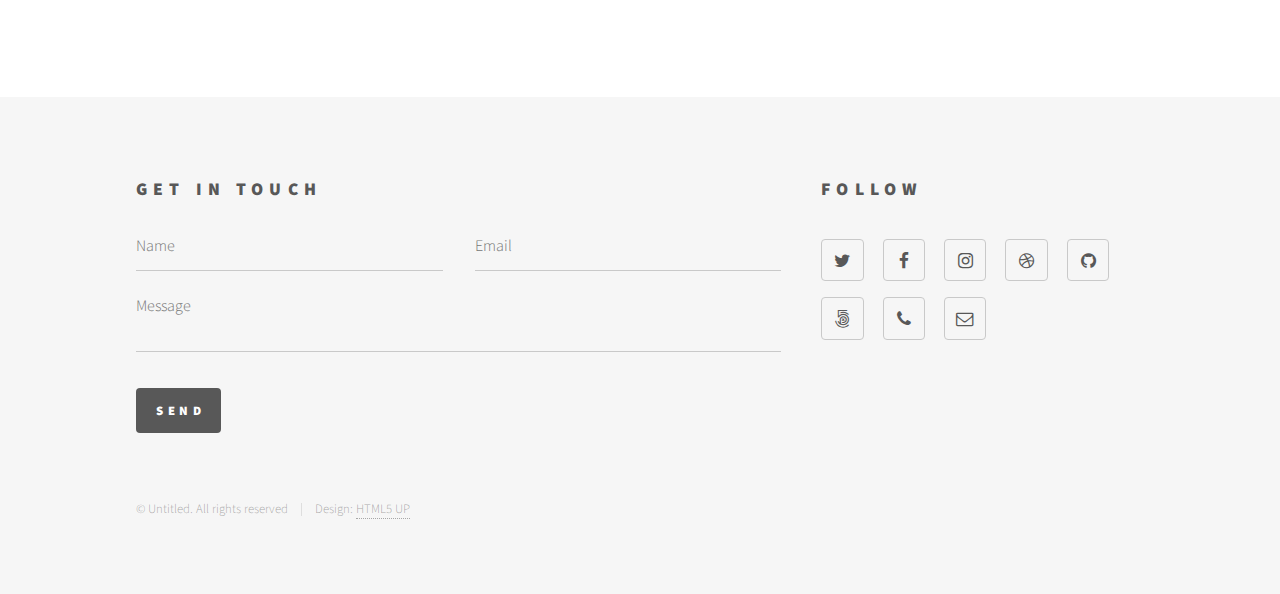
<file: website/elements.html>
<!DOCTYPE HTML>
<!--
	Phantom by HTML5 UP
	html5up.net | @ajlkn
	Free for personal and commercial use under the CCA 3.0 license (html5up.net/license)
-->
<html>
	<head>
		<title>Elements - Phantom by HTML5 UP</title>
		<meta charset="utf-8" />
		<meta name="viewport" content="width=device-width, initial-scale=1" />
		<!--[if lte IE 8]><script src="assets/js/ie/html5shiv.js"></script><![endif]-->
		<link rel="stylesheet" href="assets/css/main.css" />
		<!--[if lte IE 9]><link rel="stylesheet" href="assets/css/ie9.css" /><![endif]-->
		<!--[if lte IE 8]><link rel="stylesheet" href="assets/css/ie8.css" /><![endif]-->
	</head>
	<body>
		<!-- Wrapper -->
			<div id="wrapper">

				<!-- Header -->
					<header id="header">
						<div class="inner">

							<!-- Logo -->
								<a href="index.html" class="logo">
									<span class="symbol"><img src="images/logo.svg" alt="" /></span><span class="title">Phantom</span>
								</a>

							<!-- Nav -->
								<nav>
									<ul>
										<li><a href="#menu">Menu</a></li>
									</ul>
								</nav>

						</div>
					</header>

				<!-- Menu -->
					<nav id="menu">
						<h2>Menu</h2>
						<ul>
							<li><a href="index.html">Home</a></li>
							<li><a href="generic.html">Ipsum veroeros</a></li>
							<li><a href="generic.html">Tempus etiam</a></li>
							<li><a href="generic.html">Consequat dolor</a></li>
							<li><a href="elements.html">Elements</a></li>
						</ul>
					</nav>

				<!-- Main -->
					<div id="main">
						<div class="inner">
							<h1>Elements</h1>

							<!-- Text -->
								<section>
									<h2>Text</h2>
									<p>This is <b>bold</b> and this is <strong>strong</strong>. This is <i>italic</i> and this is <em>emphasized</em>.
									This is <sup>superscript</sup> text and this is <sub>subscript</sub> text.
									This is <u>underlined</u> and this is code: <code>for (;;) { ... }</code>. Finally, <a href="#">this is a link</a>.</p>
									<hr />
									<p>Nunc lacinia ante nunc ac lobortis. Interdum adipiscing gravida odio porttitor sem non mi integer non faucibus ornare mi ut ante amet placerat aliquet. Volutpat eu sed ante lacinia sapien lorem accumsan varius montes viverra nibh in adipiscing blandit tempus accumsan.</p>
									<hr />
									<h2>Heading Level 2</h2>
									<h3>Heading Level 3</h3>
									<h4>Heading Level 4</h4>
									<hr />
									<h3>Blockquote</h3>
									<blockquote>Fringilla nisl. Donec accumsan interdum nisi, quis tincidunt felis sagittis eget tempus euismod. Vestibulum ante ipsum primis in faucibus vestibulum. Blandit adipiscing eu felis iaculis volutpat ac adipiscing accumsan faucibus. Vestibulum ante ipsum primis in faucibus lorem ipsum dolor sit amet nullam adipiscing eu felis.</blockquote>
									<h3>Preformatted</h3>
									<pre><code>i = 0;

while (!deck.isInOrder()) {
    print 'Iteration ' + i;
    deck.shuffle();
    i++;
}

print 'It took ' + i + ' iterations to sort the deck.';</code></pre>
								</section>

							<!-- Lists -->
								<section>
									<h2>Lists</h2>
									<div class="row">
										<div class="6u 12u$(medium)">
											<h3>Unordered</h3>
											<ul>
												<li>Dolor pulvinar etiam.</li>
												<li>Sagittis adipiscing.</li>
												<li>Felis enim feugiat.</li>
											</ul>
											<h3>Alternate</h3>
											<ul class="alt">
												<li>Dolor pulvinar etiam.</li>
												<li>Sagittis adipiscing.</li>
												<li>Felis enim feugiat.</li>
											</ul>
										</div>
										<div class="6u$ 12u$(medium)">
											<h3>Ordered</h3>
											<ol>
												<li>Dolor pulvinar etiam.</li>
												<li>Etiam vel felis viverra.</li>
												<li>Felis enim feugiat.</li>
												<li>Dolor pulvinar etiam.</li>
												<li>Etiam vel felis lorem.</li>
												<li>Felis enim et feugiat.</li>
											</ol>
											<h3>Icons</h3>
											<ul class="icons">
												<li><a href="#" class="icon style1 fa-twitter"><span class="label">Twitter</span></a></li>
												<li><a href="#" class="icon style1 fa-facebook"><span class="label">Facebook</span></a></li>
												<li><a href="#" class="icon style1 fa-instagram"><span class="label">Instagram</span></a></li>
												<li><a href="#" class="icon style1 fa-github"><span class="label">Github</span></a></li>
											</ul>
											<ul class="icons">
												<li><a href="#" class="icon style2 fa-twitter"><span class="label">Twitter</span></a></li>
												<li><a href="#" class="icon style2 fa-facebook"><span class="label">Facebook</span></a></li>
												<li><a href="#" class="icon style2 fa-instagram"><span class="label">Instagram</span></a></li>
												<li><a href="#" class="icon style2 fa-github"><span class="label">Github</span></a></li>
											</ul>
										</div>
									</div>
									<h2>Actions</h2>
									<div class="row">
										<div class="6u 12u$(medium)">
											<ul class="actions">
												<li><a href="#" class="button special">Default</a></li>
												<li><a href="#" class="button">Default</a></li>
											</ul>
											<ul class="actions small">
												<li><a href="#" class="button special small">Small</a></li>
												<li><a href="#" class="button small">Small</a></li>
											</ul>
											<ul class="actions vertical">
												<li><a href="#" class="button special">Default</a></li>
												<li><a href="#" class="button">Default</a></li>
											</ul>
											<ul class="actions vertical small">
												<li><a href="#" class="button special small">Small</a></li>
												<li><a href="#" class="button small">Small</a></li>
											</ul>
										</div>
										<div class="6u 12u$(medium)">
											<ul class="actions vertical">
												<li><a href="#" class="button special fit">Default</a></li>
												<li><a href="#" class="button fit">Default</a></li>
											</ul>
											<ul class="actions vertical small">
												<li><a href="#" class="button special small fit">Small</a></li>
												<li><a href="#" class="button small fit">Small</a></li>
											</ul>
										</div>
									</div>
								</section>

							<!-- Table -->
								<section>
									<h2>Table</h2>
									<h3>Default</h3>
									<div class="table-wrapper">
										<table>
											<thead>
												<tr>
													<th>Name</th>
													<th>Description</th>
													<th>Price</th>
												</tr>
											</thead>
											<tbody>
												<tr>
													<td>Item One</td>
													<td>Ante turpis integer aliquet porttitor.</td>
													<td>29.99</td>
												</tr>
												<tr>
													<td>Item Two</td>
													<td>Vis ac commodo adipiscing arcu aliquet.</td>
													<td>19.99</td>
												</tr>
												<tr>
													<td>Item Three</td>
													<td> Morbi faucibus arcu accumsan lorem.</td>
													<td>29.99</td>
												</tr>
												<tr>
													<td>Item Four</td>
													<td>Vitae integer tempus condimentum.</td>
													<td>19.99</td>
												</tr>
												<tr>
													<td>Item Five</td>
													<td>Ante turpis integer aliquet porttitor.</td>
													<td>29.99</td>
												</tr>
											</tbody>
											<tfoot>
												<tr>
													<td colspan="2"></td>
													<td>100.00</td>
												</tr>
											</tfoot>
										</table>
									</div>

									<h3>Alternate</h3>
									<div class="table-wrapper">
										<table class="alt">
											<thead>
												<tr>
													<th>Name</th>
													<th>Description</th>
													<th>Price</th>
												</tr>
											</thead>
											<tbody>
												<tr>
													<td>Item One</td>
													<td>Ante turpis integer aliquet porttitor.</td>
													<td>29.99</td>
												</tr>
												<tr>
													<td>Item Two</td>
													<td>Vis ac commodo adipiscing arcu aliquet.</td>
													<td>19.99</td>
												</tr>
												<tr>
													<td>Item Three</td>
													<td> Morbi faucibus arcu accumsan lorem.</td>
													<td>29.99</td>
												</tr>
												<tr>
													<td>Item Four</td>
													<td>Vitae integer tempus condimentum.</td>
													<td>19.99</td>
												</tr>
												<tr>
													<td>Item Five</td>
													<td>Ante turpis integer aliquet porttitor.</td>
													<td>29.99</td>
												</tr>
											</tbody>
											<tfoot>
												<tr>
													<td colspan="2"></td>
													<td>100.00</td>
												</tr>
											</tfoot>
										</table>
									</div>
								</section>

							<!-- Buttons -->
								<section>
									<h3>Buttons</h3>
									<ul class="actions">
										<li><a href="#" class="button special">Special</a></li>
										<li><a href="#" class="button">Default</a></li>
									</ul>
									<ul class="actions">
										<li><a href="#" class="button big">Big</a></li>
										<li><a href="#" class="button">Default</a></li>
										<li><a href="#" class="button small">Small</a></li>
									</ul>
									<ul class="actions fit">
										<li><a href="#" class="button special fit">Fit</a></li>
										<li><a href="#" class="button fit">Fit</a></li>
										<li><a href="#" class="button fit">Fit</a></li>
									</ul>
									<ul class="actions fit small">
										<li><a href="#" class="button special fit small">Fit + Small</a></li>
										<li><a href="#" class="button fit small">Fit + Small</a></li>
										<li><a href="#" class="button fit small">Fit + Small</a></li>
									</ul>
									<ul class="actions">
										<li><a href="#" class="button special icon fa-download">Icon</a></li>
										<li><a href="#" class="button icon fa-upload">Icon</a></li>
										<li><a href="#" class="button icon fa-save">Icon</a></li>
									</ul>
									<ul class="actions">
										<li><span class="button special disabled">Disabled</span></li>
										<li><span class="button disabled">Disabled</span></li>
									</ul>
								</section>

							<!-- Form -->
								<section>
									<h2>Form</h2>
									<form method="post" action="#">
										<div class="row uniform">
											<div class="6u 12u$(xsmall)">
												<input type="text" name="demo-name" id="demo-name" value="" placeholder="Name" />
											</div>
											<div class="6u$ 12u$(xsmall)">
												<input type="email" name="demo-email" id="demo-email" value="" placeholder="Email" />
											</div>
											<div class="12u$">
												<div class="select-wrapper">
													<select name="demo-category" id="demo-category">
														<option value="">- Category -</option>
														<option value="1">Manufacturing</option>
														<option value="1">Shipping</option>
														<option value="1">Administration</option>
														<option value="1">Human Resources</option>
													</select>
												</div>
											</div>
											<div class="4u 12u$(small)">
												<input type="radio" id="demo-priority-low" name="demo-priority" checked>
												<label for="demo-priority-low">Low</label>
											</div>
											<div class="4u 12u$(small)">
												<input type="radio" id="demo-priority-normal" name="demo-priority">
												<label for="demo-priority-normal">Normal</label>
											</div>
											<div class="4u$ 12u$(small)">
												<input type="radio" id="demo-priority-high" name="demo-priority">
												<label for="demo-priority-high">High</label>
											</div>
											<div class="6u 12u$(small)">
												<input type="checkbox" id="demo-copy" name="demo-copy">
												<label for="demo-copy">Email me a copy</label>
											</div>
											<div class="6u$ 12u$(small)">
												<input type="checkbox" id="demo-human" name="demo-human" checked>
												<label for="demo-human">Not a robot</label>
											</div>
											<div class="12u$">
												<textarea name="demo-message" id="demo-message" placeholder="Enter your message" rows="6"></textarea>
											</div>
											<div class="12u$">
												<ul class="actions">
													<li><input type="submit" value="Send Message" class="special" /></li>
													<li><input type="reset" value="Reset" /></li>
												</ul>
											</div>
										</div>
									</form>
								</section>

							<!-- Image -->
								<section>
									<h2>Image</h2>
									<h3>Fit</h3>
									<div class="box alt">
										<div class="row uniform">
											<div class="12u$"><span class="image fit"><img src="images/pic13.jpg" alt="" /></span></div>
											<div class="4u"><span class="image fit"><img src="images/pic01.jpg" alt="" /></span></div>
											<div class="4u"><span class="image fit"><img src="images/pic02.jpg" alt="" /></span></div>
											<div class="4u$"><span class="image fit"><img src="images/pic03.jpg" alt="" /></span></div>
											<div class="4u"><span class="image fit"><img src="images/pic03.jpg" alt="" /></span></div>
											<div class="4u"><span class="image fit"><img src="images/pic01.jpg" alt="" /></span></div>
											<div class="4u$"><span class="image fit"><img src="images/pic02.jpg" alt="" /></span></div>
											<div class="4u"><span class="image fit"><img src="images/pic02.jpg" alt="" /></span></div>
											<div class="4u"><span class="image fit"><img src="images/pic03.jpg" alt="" /></span></div>
											<div class="4u$"><span class="image fit"><img src="images/pic01.jpg" alt="" /></span></div>
										</div>
									</div>
									<h3>Left &amp; Right</h3>
									<p><span class="image left"><img src="images/pic14.jpg" alt="" /></span>Fringilla nisl. Donec accumsan interdum nisi, quis tincidunt felis sagittis eget. tempus euismod. Vestibulum ante ipsum primis in faucibus vestibulum. Blandit adipiscing eu felis iaculis volutpat ac adipiscing accumsan eu faucibus. Integer ac pellentesque praesent tincidunt felis sagittis eget. tempus euismod. Vestibulum ante ipsum primis in faucibus vestibulum. Blandit adipiscing eu felis iaculis volutpat ac adipiscing accumsan eu faucibus. Integer ac pellentesque praesent. Donec accumsan interdum nisi, quis tincidunt felis sagittis eget. tempus euismod. Vestibulum ante ipsum primis in faucibus vestibulum. Blandit adipiscing eu felis iaculis volutpat ac adipiscing accumsan eu faucibus. Integer ac pellentesque praesent tincidunt felis sagittis eget. tempus euismod. Vestibulum ante ipsum primis in faucibus vestibulum. Blandit adipiscing eu felis iaculis volutpat ac adipiscing accumsan eu faucibus. Integer ac pellentesque praesent. Blandit adipiscing eu felis iaculis volutpat ac adipiscing accumsan eu faucibus. Integer ac pellentesque praesent tincidunt felis sagittis eget. tempus euismod. Vestibulum ante ipsum primis in faucibus vestibulum. Blandit adipiscing eu felis iaculis volutpat ac adipiscing accumsan eu faucibus. Integer ac pellentesque praesent.</p>
									<p><span class="image right"><img src="images/pic15.jpg" alt="" /></span>Fringilla nisl. Donec accumsan interdum nisi, quis tincidunt felis sagittis eget. tempus euismod. Vestibulum ante ipsum primis in faucibus vestibulum. Blandit adipiscing eu felis iaculis volutpat ac adipiscing accumsan eu faucibus. Integer ac pellentesque praesent tincidunt felis sagittis eget. tempus euismod. Vestibulum ante ipsum primis in faucibus vestibulum. Blandit adipiscing eu felis iaculis volutpat ac adipiscing accumsan eu faucibus. Integer ac pellentesque praesent. Donec accumsan interdum nisi, quis tincidunt felis sagittis eget. tempus euismod. Vestibulum ante ipsum primis in faucibus vestibulum. Blandit adipiscing eu felis iaculis volutpat ac adipiscing accumsan eu faucibus. Integer ac pellentesque praesent tincidunt felis sagittis eget. tempus euismod. Vestibulum ante ipsum primis in faucibus vestibulum. Blandit adipiscing eu felis iaculis volutpat ac adipiscing accumsan eu faucibus. Integer ac pellentesque praesent. Blandit adipiscing eu felis iaculis volutpat ac adipiscing accumsan eu faucibus. Integer ac pellentesque praesent tincidunt felis sagittis eget. tempus euismod. Vestibulum ante ipsum primis in faucibus vestibulum. Blandit adipiscing eu felis iaculis volutpat ac adipiscing accumsan eu faucibus. Integer ac pellentesque praesent.</p>
								</section>

						</div>
					</div>

				<!-- Footer -->
					<footer id="footer">
						<div class="inner">
							<section>
								<h2>Get in touch</h2>
								<form method="post" action="#">
									<div class="field half first">
										<input type="text" name="name" id="name" placeholder="Name" />
									</div>
									<div class="field half">
										<input type="email" name="email" id="email" placeholder="Email" />
									</div>
									<div class="field">
										<textarea name="message" id="message" placeholder="Message"></textarea>
									</div>
									<ul class="actions">
										<li><input type="submit" value="Send" class="special" /></li>
									</ul>
								</form>
							</section>
							<section>
								<h2>Follow</h2>
								<ul class="icons">
									<li><a href="#" class="icon style2 fa-twitter"><span class="label">Twitter</span></a></li>
									<li><a href="#" class="icon style2 fa-facebook"><span class="label">Facebook</span></a></li>
									<li><a href="#" class="icon style2 fa-instagram"><span class="label">Instagram</span></a></li>
									<li><a href="#" class="icon style2 fa-dribbble"><span class="label">Dribbble</span></a></li>
									<li><a href="#" class="icon style2 fa-github"><span class="label">GitHub</span></a></li>
									<li><a href="#" class="icon style2 fa-500px"><span class="label">500px</span></a></li>
									<li><a href="#" class="icon style2 fa-phone"><span class="label">Phone</span></a></li>
									<li><a href="#" class="icon style2 fa-envelope-o"><span class="label">Email</span></a></li>
								</ul>
							</section>
							<ul class="copyright">
								<li>&copy; Untitled. All rights reserved</li><li>Design: <a href="http://html5up.net">HTML5 UP</a></li>
							</ul>
						</div>
					</footer>

			</div>

		<!-- Scripts -->
			<script src="assets/js/jquery.min.js"></script>
			<script src="assets/js/skel.min.js"></script>
			<script src="assets/js/util.js"></script>
			<!--[if lte IE 8]><script src="assets/js/ie/respond.min.js"></script><![endif]-->
			<script src="assets/js/main.js"></script>

	</body>
</html>
</file>
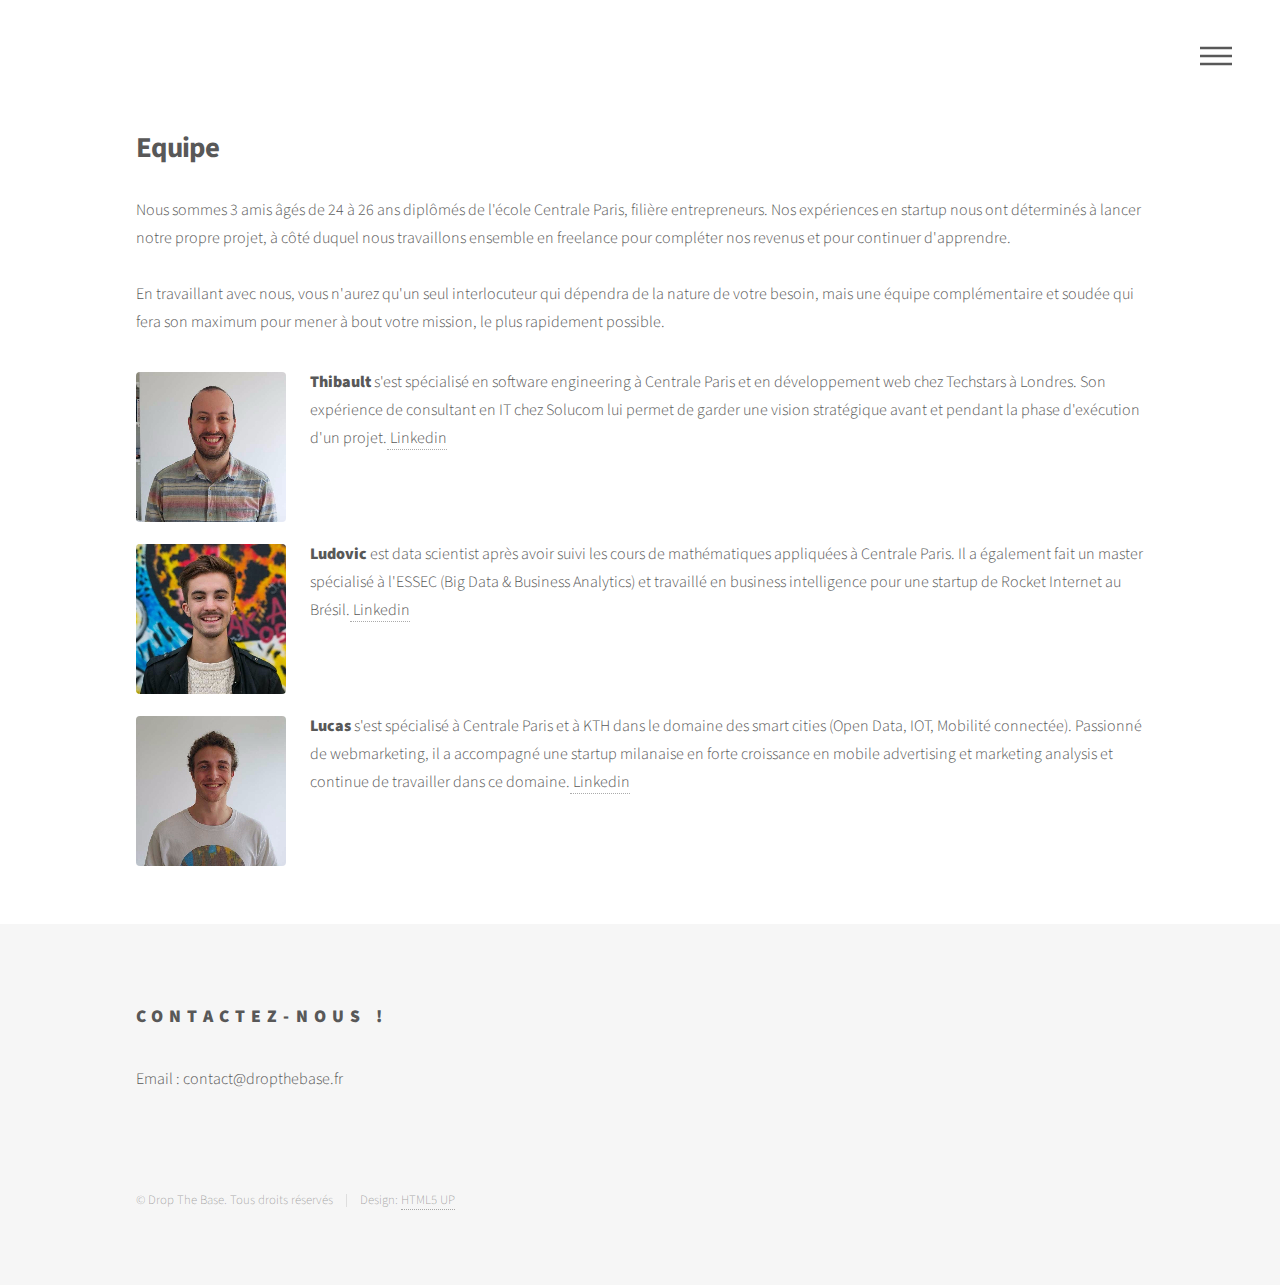
<file: website/team.html>
<!DOCTYPE HTML>
<!--
	Phantom by HTML5 UP
	html5up.net | @ajlkn
	Free for personal and commercial use under the CCA 3.0 license (html5up.net/license)
-->
<html>
	<head>
		<title>Equipe</title>
		<meta charset="utf-8" />
		<meta name="viewport" content="width=device-width, initial-scale=1" />
		<!--[if lte IE 8]><script src="assets/js/ie/html5shiv.js"></script><![endif]-->
		<link rel="stylesheet" href="assets/css/main.css" />
		<!--[if lte IE 9]><link rel="stylesheet" href="assets/css/ie9.css" /><![endif]-->
		<!--[if lte IE 8]><link rel="stylesheet" href="assets/css/ie8.css" /><![endif]-->
	</head>
	<body>
		<!-- Wrapper -->
			<div id="wrapper">

				<!-- Header -->
					<header id="header">
						<div class="inner">

							<!-- Logo
								<a href="index.html" class="logo">
									<span class="symbol"><img src="images/logo.svg" alt="" /></span><span class="title">Phantom</span>
								</a>-->

							<!-- Nav -->
								<nav>
									<ul>
										<li><a href="#menu">Menu</a></li>
									</ul>
								</nav>

						</div>
					</header>

				<!-- Menu -->
					<nav id="menu">
						<h2>Menu</h2>
						<ul>
							<li><a href="index.html">Home</a></li>
							<li><a href="team.html">Equipe</a></li>
						</ul>
					</nav>

				<!-- Main -->

					<div id="main">
						<div class="inner">
							<h1>Equipe</h1>
							<!--<span class="image main"><img src="images/pic13.jpg" alt="" /></span>-->
							<p>Nous sommes 3 amis âgés de 24 à 26 ans diplômés de l'école Centrale Paris, filière entrepreneurs. Nos expériences en startup nous ont déterminés à lancer notre propre projet, à côté duquel nous travaillons ensemble en freelance pour compléter nos revenus et pour continuer d'apprendre. <br><br>En travaillant avec nous, vous n'aurez qu'un seul interlocuteur qui dépendra de la nature de votre besoin, mais une équipe complémentaire et soudée qui fera son maximum pour mener à bout votre mission, le plus rapidement possible.</p>
							<p><span class="image left"><img src="images/thibault.jpg" alt="" /></span><strong>Thibault</strong> s'est spécialisé en software engineering à Centrale Paris et en développement web chez Techstars à Londres. Son expérience de consultant en IT chez Solucom lui permet de garder une vision stratégique avant et pendant la phase d'exécution d'un projet.<a href="https://fr.linkedin.com/in/thibaultkaspi"> Linkedin</a></p><br><br>
							<p><span class="image left"><img src="images/ludo.jpg" alt="" /></span><strong>Ludovic</strong> est data scientist après avoir suivi les cours de mathématiques appliquées à Centrale Paris. Il a également fait un master spécialisé à l'ESSEC (Big Data & Business Analytics) et travaillé en business intelligence pour une startup de Rocket Internet au Brésil.<a href="https://fr.linkedin.com/in/ludoviclay"> Linkedin</a></p><br><br>
		        	<p><span class="image left"><img src="images/lucas.jpg" alt="" /></span><strong>Lucas</strong> s'est spécialisé à Centrale Paris et à KTH dans le domaine des smart cities (Open Data, IOT, Mobilité connectée). Passionné de webmarketing, il a accompagné une startup milanaise en forte croissance en mobile advertising et marketing analysis et continue de travailler dans ce domaine.<a href="https://fr.linkedin.com/in/lucasdosso"> Linkedin</a></p>
							<!--<a class="button small">Anglais</a>  <a class="button small">Italien</a>  <a class="button small">Allemand</a>	-->
						</div>
					</div>

					<!-- Footer -->
						<footer id="footer">
							<div class="inner">
								<section>
									<h2>Contactez-nous !</h2>
									<p>Email : contact@dropthebase.fr<p>
									<!-- <form method="post" action="#">
										<div class="field half first">
											<input type="text" name="name" id="name" placeholder="Prénom Nom" />
										</div>
										<div class="field half">
											<input type="email" name="email" id="email" placeholder="Email" />
										</div>
										<div class="field">
											<textarea name="message" id="message" placeholder="Message"></textarea>
										</div>
										<ul class="actions">
											<li><input type="submit" value="Envoyer" class="special" /></li>
										</ul>
									</form>-->
								</section>
								<!--
								<section>
									<h2>Follow</h2>
									<ul class="icons">
										<li><a href="#" class="icon style2 fa-twitter"><span class="label">Twitter</span></a></li>
										<li><a href="#" class="icon style2 fa-facebook"><span class="label">Facebook</span></a></li>
										<li><a href="#" class="icon style2 fa-instagram"><span class="label">Instagram</span></a></li>
										<li><a href="#" class="icon style2 fa-dribbble"><span class="label">Dribbble</span></a></li>
										<li><a href="#" class="icon style2 fa-github"><span class="label">GitHub</span></a></li>
										<li><a href="#" class="icon style2 fa-500px"><span class="label">500px</span></a></li>
										<li><a href="#" class="icon style2 fa-phone"><span class="label">Phone</span></a></li>
										<li><a href="#" class="icon style2 fa-envelope-o"><span class="label">Email</span></a></li>
									</ul>
								</section>
								-->
								<ul class="copyright">
									<li>&copy; Drop The Base. Tous droits réservés</li><li>Design: <a href="http://html5up.net">HTML5 UP</a></li>
								</ul>
							</div>
						</footer>

				</div>

			<!-- Scripts -->
				<script src="assets/js/jquery.min.js"></script>
				<script src="assets/js/skel.min.js"></script>
				<script src="assets/js/util.js"></script>
				<!--[if lte IE 8]><script src="assets/js/ie/respond.min.js"></script><![endif]-->
				<script src="assets/js/main.js"></script>

		</body>
	</html>
</file>
<file: website/assets/css/ie9.css>
/*
	Phantom by HTML5 UP
	html5up.net | @ajlkn
	Free for personal and commercial use under the CCA 3.0 license (html5up.net/license)
*/

/* Tiles */

	.tiles:after {
		content: '';
		display: block;
		clear: both;
	}

	.tiles article {
		float: left;
	}

		.tiles article > a {
			padding-top: 50%;
			margin-top: -1.75em;
		}

		body:not(.is-touch) .tiles article:hover > .image {
			-moz-transform: none;
			-webkit-transform: none;
			-ms-transform: none;
			transform: none;
		}

/* Footer */

	#footer > .inner section {
		float: left;
	}

	#footer > .inner .copyright {
		clear: both;
		padding-top: 4em;
	}
</file>
<file: website/assets/css/ie8.css>
/*
	Phantom by HTML5 UP
	html5up.net | @ajlkn
	Free for personal and commercial use under the CCA 3.0 license (html5up.net/license)
*/

/* Form */

	form .field {
		float: none !important;
		width: 100% !important;
		padding-left: 0 !important;
	}

/* Button */

	input[type="submit"],
	input[type="reset"],
	input[type="button"],
	button,
	.button {
		border: solid 2px #585858 !important;
	}

		input[type="submit"]:hover,
		input[type="reset"]:hover,
		input[type="button"]:hover,
		button:hover,
		.button:hover {
			border-color: #f2849e !important;
		}

		input[type="submit"].special,
		input[type="reset"].special,
		input[type="button"].special,
		button.special,
		.button.special {
			border: none !important;
		}

/* Tiles */

	.tiles article > .image:before, .tiles article > .image:after {
		display: none;
	}

/* Header */

	#header .logo .symbol {
		display: none;
	}

	#header nav ul li a[href="#menu"] {
		text-indent: 0;
		width: auto;
		font-size: 0.8em;
	}

		#header nav ul li a[href="#menu"]:before, #header nav ul li a[href="#menu"]:after {
			display: none;
		}

/* Footer */

	#footer > .inner section {
		width: 50%;
		margin-left: 3em;
	}

		#footer > .inner section:first-child {
			margin-left: 0;
			width: 40%;
		}
</file>
<file: website/assets/css/main.css>
@import url(font-awesome.min.css);
@import url("https://fonts.googleapis.com/css?family=Source+Sans+Pro:300,700,900");

/*
	Phantom by HTML5 UP
	html5up.net | @ajlkn
	Free for personal and commercial use under the CCA 3.0 license (html5up.net/license)
*/

/* Reset */

	html, body, div, span, applet, object, iframe, h1, h2, h3, h4, h5, h6, p, blockquote, pre, a, abbr, acronym, address, big, cite, code, del, dfn, em, img, ins, kbd, q, s, samp, small, strike, strong, sub, sup, tt, var, b, u, i, center, dl, dt, dd, ol, ul, li, fieldset, form, label, legend, table, caption, tbody, tfoot, thead, tr, th, td, article, aside, canvas, details, embed, figure, figcaption, footer, header, hgroup, menu, nav, output, ruby, section, summary, time, mark, audio, video {
		margin: 0;
		padding: 0;
		border: 0;
		font-size: 100%;
		font: inherit;
		vertical-align: baseline;
	}

	article, aside, details, figcaption, figure, footer, header, hgroup, menu, nav, section {
		display: block;
	}

	body {
		line-height: 1;
	}

	ol, ul {
		list-style: none;
	}

	blockquote, q {
		quotes: none;
	}

	blockquote:before, blockquote:after, q:before, q:after {
		content: '';
		content: none;
	}

	table {
		border-collapse: collapse;
		border-spacing: 0;
	}

	body {
		-webkit-text-size-adjust: none;
	}

/* Box Model */

	*, *:before, *:after {
		-moz-box-sizing: border-box;
		-webkit-box-sizing: border-box;
		box-sizing: border-box;
	}

/* Grid */

	.row {
		border-bottom: solid 1px transparent;
		-moz-box-sizing: border-box;
		-webkit-box-sizing: border-box;
		box-sizing: border-box;
	}

	.row > * {
		float: left;
		-moz-box-sizing: border-box;
		-webkit-box-sizing: border-box;
		box-sizing: border-box;
	}

	.row:after, .row:before {
		content: '';
		display: block;
		clear: both;
		height: 0;
	}

	.row.uniform > * > :first-child {
		margin-top: 0;
	}

	.row.uniform > * > :last-child {
		margin-bottom: 0;
	}

	.row.\30 \25 > * {
		padding: 0 0 0 0em;
	}

	.row.\30 \25 {
		margin: 0 0 -1px 0em;
	}

	.row.uniform.\30 \25 > * {
		padding: 0em 0 0 0em;
	}

	.row.uniform.\30 \25 {
		margin: 0em 0 -1px 0em;
	}

	.row > * {
		padding: 0 0 0 2em;
	}

	.row {
		margin: 0 0 -1px -2em;
	}

	.row.uniform > * {
		padding: 2em 0 0 2em;
	}

	.row.uniform {
		margin: -2em 0 -1px -2em;
	}

	.row.\32 00\25 > * {
		padding: 0 0 0 4em;
	}

	.row.\32 00\25 {
		margin: 0 0 -1px -4em;
	}

	.row.uniform.\32 00\25 > * {
		padding: 4em 0 0 4em;
	}

	.row.uniform.\32 00\25 {
		margin: -4em 0 -1px -4em;
	}

	.row.\31 50\25 > * {
		padding: 0 0 0 3em;
	}

	.row.\31 50\25 {
		margin: 0 0 -1px -3em;
	}

	.row.uniform.\31 50\25 > * {
		padding: 3em 0 0 3em;
	}

	.row.uniform.\31 50\25 {
		margin: -3em 0 -1px -3em;
	}

	.row.\35 0\25 > * {
		padding: 0 0 0 1em;
	}

	.row.\35 0\25 {
		margin: 0 0 -1px -1em;
	}

	.row.uniform.\35 0\25 > * {
		padding: 1em 0 0 1em;
	}

	.row.uniform.\35 0\25 {
		margin: -1em 0 -1px -1em;
	}

	.row.\32 5\25 > * {
		padding: 0 0 0 0.5em;
	}

	.row.\32 5\25 {
		margin: 0 0 -1px -0.5em;
	}

	.row.uniform.\32 5\25 > * {
		padding: 0.5em 0 0 0.5em;
	}

	.row.uniform.\32 5\25 {
		margin: -0.5em 0 -1px -0.5em;
	}

	.\31 2u, .\31 2u\24 {
		width: 100%;
		clear: none;
		margin-left: 0;
	}

	.\31 1u, .\31 1u\24 {
		width: 91.6666666667%;
		clear: none;
		margin-left: 0;
	}

	.\31 0u, .\31 0u\24 {
		width: 83.3333333333%;
		clear: none;
		margin-left: 0;
	}

	.\39 u, .\39 u\24 {
		width: 75%;
		clear: none;
		margin-left: 0;
	}

	.\38 u, .\38 u\24 {
		width: 66.6666666667%;
		clear: none;
		margin-left: 0;
	}

	.\37 u, .\37 u\24 {
		width: 58.3333333333%;
		clear: none;
		margin-left: 0;
	}

	.\36 u, .\36 u\24 {
		width: 50%;
		clear: none;
		margin-left: 0;
	}

	.\35 u, .\35 u\24 {
		width: 41.6666666667%;
		clear: none;
		margin-left: 0;
	}

	.\34 u, .\34 u\24 {
		width: 33.3333333333%;
		clear: none;
		margin-left: 0;
	}

	.\33 u, .\33 u\24 {
		width: 25%;
		clear: none;
		margin-left: 0;
	}

	.\32 u, .\32 u\24 {
		width: 16.6666666667%;
		clear: none;
		margin-left: 0;
	}

	.\31 u, .\31 u\24 {
		width: 8.3333333333%;
		clear: none;
		margin-left: 0;
	}

	.\31 2u\24 + *,
	.\31 1u\24 + *,
	.\31 0u\24 + *,
	.\39 u\24 + *,
	.\38 u\24 + *,
	.\37 u\24 + *,
	.\36 u\24 + *,
	.\35 u\24 + *,
	.\34 u\24 + *,
	.\33 u\24 + *,
	.\32 u\24 + *,
	.\31 u\24 + * {
		clear: left;
	}

	.\-11u {
		margin-left: 91.66667%;
	}

	.\-10u {
		margin-left: 83.33333%;
	}

	.\-9u {
		margin-left: 75%;
	}

	.\-8u {
		margin-left: 66.66667%;
	}

	.\-7u {
		margin-left: 58.33333%;
	}

	.\-6u {
		margin-left: 50%;
	}

	.\-5u {
		margin-left: 41.66667%;
	}

	.\-4u {
		margin-left: 33.33333%;
	}

	.\-3u {
		margin-left: 25%;
	}

	.\-2u {
		margin-left: 16.66667%;
	}

	.\-1u {
		margin-left: 8.33333%;
	}

	@media screen and (max-width: 1680px) {

		.row > * {
			padding: 0 0 0 2em;
		}

		.row {
			margin: 0 0 -1px -2em;
		}

		.row.uniform > * {
			padding: 2em 0 0 2em;
		}

		.row.uniform {
			margin: -2em 0 -1px -2em;
		}

		.row.\32 00\25 > * {
			padding: 0 0 0 4em;
		}

		.row.\32 00\25 {
			margin: 0 0 -1px -4em;
		}

		.row.uniform.\32 00\25 > * {
			padding: 4em 0 0 4em;
		}

		.row.uniform.\32 00\25 {
			margin: -4em 0 -1px -4em;
		}

		.row.\31 50\25 > * {
			padding: 0 0 0 3em;
		}

		.row.\31 50\25 {
			margin: 0 0 -1px -3em;
		}

		.row.uniform.\31 50\25 > * {
			padding: 3em 0 0 3em;
		}

		.row.uniform.\31 50\25 {
			margin: -3em 0 -1px -3em;
		}

		.row.\35 0\25 > * {
			padding: 0 0 0 1em;
		}

		.row.\35 0\25 {
			margin: 0 0 -1px -1em;
		}

		.row.uniform.\35 0\25 > * {
			padding: 1em 0 0 1em;
		}

		.row.uniform.\35 0\25 {
			margin: -1em 0 -1px -1em;
		}

		.row.\32 5\25 > * {
			padding: 0 0 0 0.5em;
		}

		.row.\32 5\25 {
			margin: 0 0 -1px -0.5em;
		}

		.row.uniform.\32 5\25 > * {
			padding: 0.5em 0 0 0.5em;
		}

		.row.uniform.\32 5\25 {
			margin: -0.5em 0 -1px -0.5em;
		}

		.\31 2u\28xlarge\29, .\31 2u\24\28xlarge\29 {
			width: 100%;
			clear: none;
			margin-left: 0;
		}

		.\31 1u\28xlarge\29, .\31 1u\24\28xlarge\29 {
			width: 91.6666666667%;
			clear: none;
			margin-left: 0;
		}

		.\31 0u\28xlarge\29, .\31 0u\24\28xlarge\29 {
			width: 83.3333333333%;
			clear: none;
			margin-left: 0;
		}

		.\39 u\28xlarge\29, .\39 u\24\28xlarge\29 {
			width: 75%;
			clear: none;
			margin-left: 0;
		}

		.\38 u\28xlarge\29, .\38 u\24\28xlarge\29 {
			width: 66.6666666667%;
			clear: none;
			margin-left: 0;
		}

		.\37 u\28xlarge\29, .\37 u\24\28xlarge\29 {
			width: 58.3333333333%;
			clear: none;
			margin-left: 0;
		}

		.\36 u\28xlarge\29, .\36 u\24\28xlarge\29 {
			width: 50%;
			clear: none;
			margin-left: 0;
		}

		.\35 u\28xlarge\29, .\35 u\24\28xlarge\29 {
			width: 41.6666666667%;
			clear: none;
			margin-left: 0;
		}

		.\34 u\28xlarge\29, .\34 u\24\28xlarge\29 {
			width: 33.3333333333%;
			clear: none;
			margin-left: 0;
		}

		.\33 u\28xlarge\29, .\33 u\24\28xlarge\29 {
			width: 25%;
			clear: none;
			margin-left: 0;
		}

		.\32 u\28xlarge\29, .\32 u\24\28xlarge\29 {
			width: 16.6666666667%;
			clear: none;
			margin-left: 0;
		}

		.\31 u\28xlarge\29, .\31 u\24\28xlarge\29 {
			width: 8.3333333333%;
			clear: none;
			margin-left: 0;
		}

		.\31 2u\24\28xlarge\29 + *,
		.\31 1u\24\28xlarge\29 + *,
		.\31 0u\24\28xlarge\29 + *,
		.\39 u\24\28xlarge\29 + *,
		.\38 u\24\28xlarge\29 + *,
		.\37 u\24\28xlarge\29 + *,
		.\36 u\24\28xlarge\29 + *,
		.\35 u\24\28xlarge\29 + *,
		.\34 u\24\28xlarge\29 + *,
		.\33 u\24\28xlarge\29 + *,
		.\32 u\24\28xlarge\29 + *,
		.\31 u\24\28xlarge\29 + * {
			clear: left;
		}

		.\-11u\28xlarge\29 {
			margin-left: 91.66667%;
		}

		.\-10u\28xlarge\29 {
			margin-left: 83.33333%;
		}

		.\-9u\28xlarge\29 {
			margin-left: 75%;
		}

		.\-8u\28xlarge\29 {
			margin-left: 66.66667%;
		}

		.\-7u\28xlarge\29 {
			margin-left: 58.33333%;
		}

		.\-6u\28xlarge\29 {
			margin-left: 50%;
		}

		.\-5u\28xlarge\29 {
			margin-left: 41.66667%;
		}

		.\-4u\28xlarge\29 {
			margin-left: 33.33333%;
		}

		.\-3u\28xlarge\29 {
			margin-left: 25%;
		}

		.\-2u\28xlarge\29 {
			margin-left: 16.66667%;
		}

		.\-1u\28xlarge\29 {
			margin-left: 8.33333%;
		}

	}

	@media screen and (max-width: 1280px) {

		.row > * {
			padding: 0 0 0 2em;
		}

		.row {
			margin: 0 0 -1px -2em;
		}

		.row.uniform > * {
			padding: 2em 0 0 2em;
		}

		.row.uniform {
			margin: -2em 0 -1px -2em;
		}

		.row.\32 00\25 > * {
			padding: 0 0 0 4em;
		}

		.row.\32 00\25 {
			margin: 0 0 -1px -4em;
		}

		.row.uniform.\32 00\25 > * {
			padding: 4em 0 0 4em;
		}

		.row.uniform.\32 00\25 {
			margin: -4em 0 -1px -4em;
		}

		.row.\31 50\25 > * {
			padding: 0 0 0 3em;
		}

		.row.\31 50\25 {
			margin: 0 0 -1px -3em;
		}

		.row.uniform.\31 50\25 > * {
			padding: 3em 0 0 3em;
		}

		.row.uniform.\31 50\25 {
			margin: -3em 0 -1px -3em;
		}

		.row.\35 0\25 > * {
			padding: 0 0 0 1em;
		}

		.row.\35 0\25 {
			margin: 0 0 -1px -1em;
		}

		.row.uniform.\35 0\25 > * {
			padding: 1em 0 0 1em;
		}

		.row.uniform.\35 0\25 {
			margin: -1em 0 -1px -1em;
		}

		.row.\32 5\25 > * {
			padding: 0 0 0 0.5em;
		}

		.row.\32 5\25 {
			margin: 0 0 -1px -0.5em;
		}

		.row.uniform.\32 5\25 > * {
			padding: 0.5em 0 0 0.5em;
		}

		.row.uniform.\32 5\25 {
			margin: -0.5em 0 -1px -0.5em;
		}

		.\31 2u\28large\29, .\31 2u\24\28large\29 {
			width: 100%;
			clear: none;
			margin-left: 0;
		}

		.\31 1u\28large\29, .\31 1u\24\28large\29 {
			width: 91.6666666667%;
			clear: none;
			margin-left: 0;
		}

		.\31 0u\28large\29, .\31 0u\24\28large\29 {
			width: 83.3333333333%;
			clear: none;
			margin-left: 0;
		}

		.\39 u\28large\29, .\39 u\24\28large\29 {
			width: 75%;
			clear: none;
			margin-left: 0;
		}

		.\38 u\28large\29, .\38 u\24\28large\29 {
			width: 66.6666666667%;
			clear: none;
			margin-left: 0;
		}

		.\37 u\28large\29, .\37 u\24\28large\29 {
			width: 58.3333333333%;
			clear: none;
			margin-left: 0;
		}

		.\36 u\28large\29, .\36 u\24\28large\29 {
			width: 50%;
			clear: none;
			margin-left: 0;
		}

		.\35 u\28large\29, .\35 u\24\28large\29 {
			width: 41.6666666667%;
			clear: none;
			margin-left: 0;
		}

		.\34 u\28large\29, .\34 u\24\28large\29 {
			width: 33.3333333333%;
			clear: none;
			margin-left: 0;
		}

		.\33 u\28large\29, .\33 u\24\28large\29 {
			width: 25%;
			clear: none;
			margin-left: 0;
		}

		.\32 u\28large\29, .\32 u\24\28large\29 {
			width: 16.6666666667%;
			clear: none;
			margin-left: 0;
		}

		.\31 u\28large\29, .\31 u\24\28large\29 {
			width: 8.3333333333%;
			clear: none;
			margin-left: 0;
		}

		.\31 2u\24\28large\29 + *,
		.\31 1u\24\28large\29 + *,
		.\31 0u\24\28large\29 + *,
		.\39 u\24\28large\29 + *,
		.\38 u\24\28large\29 + *,
		.\37 u\24\28large\29 + *,
		.\36 u\24\28large\29 + *,
		.\35 u\24\28large\29 + *,
		.\34 u\24\28large\29 + *,
		.\33 u\24\28large\29 + *,
		.\32 u\24\28large\29 + *,
		.\31 u\24\28large\29 + * {
			clear: left;
		}

		.\-11u\28large\29 {
			margin-left: 91.66667%;
		}

		.\-10u\28large\29 {
			margin-left: 83.33333%;
		}

		.\-9u\28large\29 {
			margin-left: 75%;
		}

		.\-8u\28large\29 {
			margin-left: 66.66667%;
		}

		.\-7u\28large\29 {
			margin-left: 58.33333%;
		}

		.\-6u\28large\29 {
			margin-left: 50%;
		}

		.\-5u\28large\29 {
			margin-left: 41.66667%;
		}

		.\-4u\28large\29 {
			margin-left: 33.33333%;
		}

		.\-3u\28large\29 {
			margin-left: 25%;
		}

		.\-2u\28large\29 {
			margin-left: 16.66667%;
		}

		.\-1u\28large\29 {
			margin-left: 8.33333%;
		}

	}

	@media screen and (max-width: 980px) {

		.row > * {
			padding: 0 0 0 1.5em;
		}

		.row {
			margin: 0 0 -1px -1.5em;
		}

		.row.uniform > * {
			padding: 1.5em 0 0 1.5em;
		}

		.row.uniform {
			margin: -1.5em 0 -1px -1.5em;
		}

		.row.\32 00\25 > * {
			padding: 0 0 0 3em;
		}

		.row.\32 00\25 {
			margin: 0 0 -1px -3em;
		}

		.row.uniform.\32 00\25 > * {
			padding: 3em 0 0 3em;
		}

		.row.uniform.\32 00\25 {
			margin: -3em 0 -1px -3em;
		}

		.row.\31 50\25 > * {
			padding: 0 0 0 2.25em;
		}

		.row.\31 50\25 {
			margin: 0 0 -1px -2.25em;
		}

		.row.uniform.\31 50\25 > * {
			padding: 2.25em 0 0 2.25em;
		}

		.row.uniform.\31 50\25 {
			margin: -2.25em 0 -1px -2.25em;
		}

		.row.\35 0\25 > * {
			padding: 0 0 0 0.75em;
		}

		.row.\35 0\25 {
			margin: 0 0 -1px -0.75em;
		}

		.row.uniform.\35 0\25 > * {
			padding: 0.75em 0 0 0.75em;
		}

		.row.uniform.\35 0\25 {
			margin: -0.75em 0 -1px -0.75em;
		}

		.row.\32 5\25 > * {
			padding: 0 0 0 0.375em;
		}

		.row.\32 5\25 {
			margin: 0 0 -1px -0.375em;
		}

		.row.uniform.\32 5\25 > * {
			padding: 0.375em 0 0 0.375em;
		}

		.row.uniform.\32 5\25 {
			margin: -0.375em 0 -1px -0.375em;
		}

		.\31 2u\28medium\29, .\31 2u\24\28medium\29 {
			width: 100%;
			clear: none;
			margin-left: 0;
		}

		.\31 1u\28medium\29, .\31 1u\24\28medium\29 {
			width: 91.6666666667%;
			clear: none;
			margin-left: 0;
		}

		.\31 0u\28medium\29, .\31 0u\24\28medium\29 {
			width: 83.3333333333%;
			clear: none;
			margin-left: 0;
		}

		.\39 u\28medium\29, .\39 u\24\28medium\29 {
			width: 75%;
			clear: none;
			margin-left: 0;
		}

		.\38 u\28medium\29, .\38 u\24\28medium\29 {
			width: 66.6666666667%;
			clear: none;
			margin-left: 0;
		}

		.\37 u\28medium\29, .\37 u\24\28medium\29 {
			width: 58.3333333333%;
			clear: none;
			margin-left: 0;
		}

		.\36 u\28medium\29, .\36 u\24\28medium\29 {
			width: 50%;
			clear: none;
			margin-left: 0;
		}

		.\35 u\28medium\29, .\35 u\24\28medium\29 {
			width: 41.6666666667%;
			clear: none;
			margin-left: 0;
		}

		.\34 u\28medium\29, .\34 u\24\28medium\29 {
			width: 33.3333333333%;
			clear: none;
			margin-left: 0;
		}

		.\33 u\28medium\29, .\33 u\24\28medium\29 {
			width: 25%;
			clear: none;
			margin-left: 0;
		}

		.\32 u\28medium\29, .\32 u\24\28medium\29 {
			width: 16.6666666667%;
			clear: none;
			margin-left: 0;
		}

		.\31 u\28medium\29, .\31 u\24\28medium\29 {
			width: 8.3333333333%;
			clear: none;
			margin-left: 0;
		}

		.\31 2u\24\28medium\29 + *,
		.\31 1u\24\28medium\29 + *,
		.\31 0u\24\28medium\29 + *,
		.\39 u\24\28medium\29 + *,
		.\38 u\24\28medium\29 + *,
		.\37 u\24\28medium\29 + *,
		.\36 u\24\28medium\29 + *,
		.\35 u\24\28medium\29 + *,
		.\34 u\24\28medium\29 + *,
		.\33 u\24\28medium\29 + *,
		.\32 u\24\28medium\29 + *,
		.\31 u\24\28medium\29 + * {
			clear: left;
		}

		.\-11u\28medium\29 {
			margin-left: 91.66667%;
		}

		.\-10u\28medium\29 {
			margin-left: 83.33333%;
		}

		.\-9u\28medium\29 {
			margin-left: 75%;
		}

		.\-8u\28medium\29 {
			margin-left: 66.66667%;
		}

		.\-7u\28medium\29 {
			margin-left: 58.33333%;
		}

		.\-6u\28medium\29 {
			margin-left: 50%;
		}

		.\-5u\28medium\29 {
			margin-left: 41.66667%;
		}

		.\-4u\28medium\29 {
			margin-left: 33.33333%;
		}

		.\-3u\28medium\29 {
			margin-left: 25%;
		}

		.\-2u\28medium\29 {
			margin-left: 16.66667%;
		}

		.\-1u\28medium\29 {
			margin-left: 8.33333%;
		}

	}

	@media screen and (max-width: 736px) {

		.row > * {
			padding: 0 0 0 1em;
		}

		.row {
			margin: 0 0 -1px -1em;
		}

		.row.uniform > * {
			padding: 1em 0 0 1em;
		}

		.row.uniform {
			margin: -1em 0 -1px -1em;
		}

		.row.\32 00\25 > * {
			padding: 0 0 0 2em;
		}

		.row.\32 00\25 {
			margin: 0 0 -1px -2em;
		}

		.row.uniform.\32 00\25 > * {
			padding: 2em 0 0 2em;
		}

		.row.uniform.\32 00\25 {
			margin: -2em 0 -1px -2em;
		}

		.row.\31 50\25 > * {
			padding: 0 0 0 1.5em;
		}

		.row.\31 50\25 {
			margin: 0 0 -1px -1.5em;
		}

		.row.uniform.\31 50\25 > * {
			padding: 1.5em 0 0 1.5em;
		}

		.row.uniform.\31 50\25 {
			margin: -1.5em 0 -1px -1.5em;
		}

		.row.\35 0\25 > * {
			padding: 0 0 0 0.5em;
		}

		.row.\35 0\25 {
			margin: 0 0 -1px -0.5em;
		}

		.row.uniform.\35 0\25 > * {
			padding: 0.5em 0 0 0.5em;
		}

		.row.uniform.\35 0\25 {
			margin: -0.5em 0 -1px -0.5em;
		}

		.row.\32 5\25 > * {
			padding: 0 0 0 0.25em;
		}

		.row.\32 5\25 {
			margin: 0 0 -1px -0.25em;
		}

		.row.uniform.\32 5\25 > * {
			padding: 0.25em 0 0 0.25em;
		}

		.row.uniform.\32 5\25 {
			margin: -0.25em 0 -1px -0.25em;
		}

		.\31 2u\28small\29, .\31 2u\24\28small\29 {
			width: 100%;
			clear: none;
			margin-left: 0;
		}

		.\31 1u\28small\29, .\31 1u\24\28small\29 {
			width: 91.6666666667%;
			clear: none;
			margin-left: 0;
		}

		.\31 0u\28small\29, .\31 0u\24\28small\29 {
			width: 83.3333333333%;
			clear: none;
			margin-left: 0;
		}

		.\39 u\28small\29, .\39 u\24\28small\29 {
			width: 75%;
			clear: none;
			margin-left: 0;
		}

		.\38 u\28small\29, .\38 u\24\28small\29 {
			width: 66.6666666667%;
			clear: none;
			margin-left: 0;
		}

		.\37 u\28small\29, .\37 u\24\28small\29 {
			width: 58.3333333333%;
			clear: none;
			margin-left: 0;
		}

		.\36 u\28small\29, .\36 u\24\28small\29 {
			width: 50%;
			clear: none;
			margin-left: 0;
		}

		.\35 u\28small\29, .\35 u\24\28small\29 {
			width: 41.6666666667%;
			clear: none;
			margin-left: 0;
		}

		.\34 u\28small\29, .\34 u\24\28small\29 {
			width: 33.3333333333%;
			clear: none;
			margin-left: 0;
		}

		.\33 u\28small\29, .\33 u\24\28small\29 {
			width: 25%;
			clear: none;
			margin-left: 0;
		}

		.\32 u\28small\29, .\32 u\24\28small\29 {
			width: 16.6666666667%;
			clear: none;
			margin-left: 0;
		}

		.\31 u\28small\29, .\31 u\24\28small\29 {
			width: 8.3333333333%;
			clear: none;
			margin-left: 0;
		}

		.\31 2u\24\28small\29 + *,
		.\31 1u\24\28small\29 + *,
		.\31 0u\24\28small\29 + *,
		.\39 u\24\28small\29 + *,
		.\38 u\24\28small\29 + *,
		.\37 u\24\28small\29 + *,
		.\36 u\24\28small\29 + *,
		.\35 u\24\28small\29 + *,
		.\34 u\24\28small\29 + *,
		.\33 u\24\28small\29 + *,
		.\32 u\24\28small\29 + *,
		.\31 u\24\28small\29 + * {
			clear: left;
		}

		.\-11u\28small\29 {
			margin-left: 91.66667%;
		}

		.\-10u\28small\29 {
			margin-left: 83.33333%;
		}

		.\-9u\28small\29 {
			margin-left: 75%;
		}

		.\-8u\28small\29 {
			margin-left: 66.66667%;
		}

		.\-7u\28small\29 {
			margin-left: 58.33333%;
		}

		.\-6u\28small\29 {
			margin-left: 50%;
		}

		.\-5u\28small\29 {
			margin-left: 41.66667%;
		}

		.\-4u\28small\29 {
			margin-left: 33.33333%;
		}

		.\-3u\28small\29 {
			margin-left: 25%;
		}

		.\-2u\28small\29 {
			margin-left: 16.66667%;
		}

		.\-1u\28small\29 {
			margin-left: 8.33333%;
		}

	}

	@media screen and (max-width: 480px) {

		.row > * {
			padding: 0 0 0 1em;
		}

		.row {
			margin: 0 0 -1px -1em;
		}

		.row.uniform > * {
			padding: 1em 0 0 1em;
		}

		.row.uniform {
			margin: -1em 0 -1px -1em;
		}

		.row.\32 00\25 > * {
			padding: 0 0 0 2em;
		}

		.row.\32 00\25 {
			margin: 0 0 -1px -2em;
		}

		.row.uniform.\32 00\25 > * {
			padding: 2em 0 0 2em;
		}

		.row.uniform.\32 00\25 {
			margin: -2em 0 -1px -2em;
		}

		.row.\31 50\25 > * {
			padding: 0 0 0 1.5em;
		}

		.row.\31 50\25 {
			margin: 0 0 -1px -1.5em;
		}

		.row.uniform.\31 50\25 > * {
			padding: 1.5em 0 0 1.5em;
		}

		.row.uniform.\31 50\25 {
			margin: -1.5em 0 -1px -1.5em;
		}

		.row.\35 0\25 > * {
			padding: 0 0 0 0.5em;
		}

		.row.\35 0\25 {
			margin: 0 0 -1px -0.5em;
		}

		.row.uniform.\35 0\25 > * {
			padding: 0.5em 0 0 0.5em;
		}

		.row.uniform.\35 0\25 {
			margin: -0.5em 0 -1px -0.5em;
		}

		.row.\32 5\25 > * {
			padding: 0 0 0 0.25em;
		}

		.row.\32 5\25 {
			margin: 0 0 -1px -0.25em;
		}

		.row.uniform.\32 5\25 > * {
			padding: 0.25em 0 0 0.25em;
		}

		.row.uniform.\32 5\25 {
			margin: -0.25em 0 -1px -0.25em;
		}

		.\31 2u\28xsmall\29, .\31 2u\24\28xsmall\29 {
			width: 100%;
			clear: none;
			margin-left: 0;
		}

		.\31 1u\28xsmall\29, .\31 1u\24\28xsmall\29 {
			width: 91.6666666667%;
			clear: none;
			margin-left: 0;
		}

		.\31 0u\28xsmall\29, .\31 0u\24\28xsmall\29 {
			width: 83.3333333333%;
			clear: none;
			margin-left: 0;
		}

		.\39 u\28xsmall\29, .\39 u\24\28xsmall\29 {
			width: 75%;
			clear: none;
			margin-left: 0;
		}

		.\38 u\28xsmall\29, .\38 u\24\28xsmall\29 {
			width: 66.6666666667%;
			clear: none;
			margin-left: 0;
		}

		.\37 u\28xsmall\29, .\37 u\24\28xsmall\29 {
			width: 58.3333333333%;
			clear: none;
			margin-left: 0;
		}

		.\36 u\28xsmall\29, .\36 u\24\28xsmall\29 {
			width: 50%;
			clear: none;
			margin-left: 0;
		}

		.\35 u\28xsmall\29, .\35 u\24\28xsmall\29 {
			width: 41.6666666667%;
			clear: none;
			margin-left: 0;
		}

		.\34 u\28xsmall\29, .\34 u\24\28xsmall\29 {
			width: 33.3333333333%;
			clear: none;
			margin-left: 0;
		}

		.\33 u\28xsmall\29, .\33 u\24\28xsmall\29 {
			width: 25%;
			clear: none;
			margin-left: 0;
		}

		.\32 u\28xsmall\29, .\32 u\24\28xsmall\29 {
			width: 16.6666666667%;
			clear: none;
			margin-left: 0;
		}

		.\31 u\28xsmall\29, .\31 u\24\28xsmall\29 {
			width: 8.3333333333%;
			clear: none;
			margin-left: 0;
		}

		.\31 2u\24\28xsmall\29 + *,
		.\31 1u\24\28xsmall\29 + *,
		.\31 0u\24\28xsmall\29 + *,
		.\39 u\24\28xsmall\29 + *,
		.\38 u\24\28xsmall\29 + *,
		.\37 u\24\28xsmall\29 + *,
		.\36 u\24\28xsmall\29 + *,
		.\35 u\24\28xsmall\29 + *,
		.\34 u\24\28xsmall\29 + *,
		.\33 u\24\28xsmall\29 + *,
		.\32 u\24\28xsmall\29 + *,
		.\31 u\24\28xsmall\29 + * {
			clear: left;
		}

		.\-11u\28xsmall\29 {
			margin-left: 91.66667%;
		}

		.\-10u\28xsmall\29 {
			margin-left: 83.33333%;
		}

		.\-9u\28xsmall\29 {
			margin-left: 75%;
		}

		.\-8u\28xsmall\29 {
			margin-left: 66.66667%;
		}

		.\-7u\28xsmall\29 {
			margin-left: 58.33333%;
		}

		.\-6u\28xsmall\29 {
			margin-left: 50%;
		}

		.\-5u\28xsmall\29 {
			margin-left: 41.66667%;
		}

		.\-4u\28xsmall\29 {
			margin-left: 33.33333%;
		}

		.\-3u\28xsmall\29 {
			margin-left: 25%;
		}

		.\-2u\28xsmall\29 {
			margin-left: 16.66667%;
		}

		.\-1u\28xsmall\29 {
			margin-left: 8.33333%;
		}

	}

	@media screen and (max-width: 360px) {

		.row > * {
			padding: 0 0 0 1em;
		}

		.row {
			margin: 0 0 -1px -1em;
		}

		.row.uniform > * {
			padding: 1em 0 0 1em;
		}

		.row.uniform {
			margin: -1em 0 -1px -1em;
		}

		.row.\32 00\25 > * {
			padding: 0 0 0 2em;
		}

		.row.\32 00\25 {
			margin: 0 0 -1px -2em;
		}

		.row.uniform.\32 00\25 > * {
			padding: 2em 0 0 2em;
		}

		.row.uniform.\32 00\25 {
			margin: -2em 0 -1px -2em;
		}

		.row.\31 50\25 > * {
			padding: 0 0 0 1.5em;
		}

		.row.\31 50\25 {
			margin: 0 0 -1px -1.5em;
		}

		.row.uniform.\31 50\25 > * {
			padding: 1.5em 0 0 1.5em;
		}

		.row.uniform.\31 50\25 {
			margin: -1.5em 0 -1px -1.5em;
		}

		.row.\35 0\25 > * {
			padding: 0 0 0 0.5em;
		}

		.row.\35 0\25 {
			margin: 0 0 -1px -0.5em;
		}

		.row.uniform.\35 0\25 > * {
			padding: 0.5em 0 0 0.5em;
		}

		.row.uniform.\35 0\25 {
			margin: -0.5em 0 -1px -0.5em;
		}

		.row.\32 5\25 > * {
			padding: 0 0 0 0.25em;
		}

		.row.\32 5\25 {
			margin: 0 0 -1px -0.25em;
		}

		.row.uniform.\32 5\25 > * {
			padding: 0.25em 0 0 0.25em;
		}

		.row.uniform.\32 5\25 {
			margin: -0.25em 0 -1px -0.25em;
		}

		.\31 2u\28xxsmall\29, .\31 2u\24\28xxsmall\29 {
			width: 100%;
			clear: none;
			margin-left: 0;
		}

		.\31 1u\28xxsmall\29, .\31 1u\24\28xxsmall\29 {
			width: 91.6666666667%;
			clear: none;
			margin-left: 0;
		}

		.\31 0u\28xxsmall\29, .\31 0u\24\28xxsmall\29 {
			width: 83.3333333333%;
			clear: none;
			margin-left: 0;
		}

		.\39 u\28xxsmall\29, .\39 u\24\28xxsmall\29 {
			width: 75%;
			clear: none;
			margin-left: 0;
		}

		.\38 u\28xxsmall\29, .\38 u\24\28xxsmall\29 {
			width: 66.6666666667%;
			clear: none;
			margin-left: 0;
		}

		.\37 u\28xxsmall\29, .\37 u\24\28xxsmall\29 {
			width: 58.3333333333%;
			clear: none;
			margin-left: 0;
		}

		.\36 u\28xxsmall\29, .\36 u\24\28xxsmall\29 {
			width: 50%;
			clear: none;
			margin-left: 0;
		}

		.\35 u\28xxsmall\29, .\35 u\24\28xxsmall\29 {
			width: 41.6666666667%;
			clear: none;
			margin-left: 0;
		}

		.\34 u\28xxsmall\29, .\34 u\24\28xxsmall\29 {
			width: 33.3333333333%;
			clear: none;
			margin-left: 0;
		}

		.\33 u\28xxsmall\29, .\33 u\24\28xxsmall\29 {
			width: 25%;
			clear: none;
			margin-left: 0;
		}

		.\32 u\28xxsmall\29, .\32 u\24\28xxsmall\29 {
			width: 16.6666666667%;
			clear: none;
			margin-left: 0;
		}

		.\31 u\28xxsmall\29, .\31 u\24\28xxsmall\29 {
			width: 8.3333333333%;
			clear: none;
			margin-left: 0;
		}

		.\31 2u\24\28xxsmall\29 + *,
		.\31 1u\24\28xxsmall\29 + *,
		.\31 0u\24\28xxsmall\29 + *,
		.\39 u\24\28xxsmall\29 + *,
		.\38 u\24\28xxsmall\29 + *,
		.\37 u\24\28xxsmall\29 + *,
		.\36 u\24\28xxsmall\29 + *,
		.\35 u\24\28xxsmall\29 + *,
		.\34 u\24\28xxsmall\29 + *,
		.\33 u\24\28xxsmall\29 + *,
		.\32 u\24\28xxsmall\29 + *,
		.\31 u\24\28xxsmall\29 + * {
			clear: left;
		}

		.\-11u\28xxsmall\29 {
			margin-left: 91.66667%;
		}

		.\-10u\28xxsmall\29 {
			margin-left: 83.33333%;
		}

		.\-9u\28xxsmall\29 {
			margin-left: 75%;
		}

		.\-8u\28xxsmall\29 {
			margin-left: 66.66667%;
		}

		.\-7u\28xxsmall\29 {
			margin-left: 58.33333%;
		}

		.\-6u\28xxsmall\29 {
			margin-left: 50%;
		}

		.\-5u\28xxsmall\29 {
			margin-left: 41.66667%;
		}

		.\-4u\28xxsmall\29 {
			margin-left: 33.33333%;
		}

		.\-3u\28xxsmall\29 {
			margin-left: 25%;
		}

		.\-2u\28xxsmall\29 {
			margin-left: 16.66667%;
		}

		.\-1u\28xxsmall\29 {
			margin-left: 8.33333%;
		}

	}

/* Basic */

	@-ms-viewport {
		width: device-width;
	}

	body {
		-ms-overflow-style: scrollbar;
	}

	@media screen and (max-width: 480px) {

		html, body {
			min-width: 320px;
		}

	}

	body {
		background: #ffffff;
	}

		body.is-loading *, body.is-loading *:before, body.is-loading *:after {
			-moz-animation: none !important;
			-webkit-animation: none !important;
			-ms-animation: none !important;
			animation: none !important;
			-moz-transition: none !important;
			-webkit-transition: none !important;
			-ms-transition: none !important;
			transition: none !important;
		}

/* Type */

	body, input, select, textarea {
		color: #585858;
		font-family: "Source Sans Pro", Helvetica, sans-serif;
		font-size: 16pt;
		font-weight: 300;
		line-height: 1.75;
	}

		@media screen and (max-width: 1680px) {

			body, input, select, textarea {
				font-size: 14pt;
			}

		}

		@media screen and (max-width: 1280px) {

			body, input, select, textarea {
				font-size: 12pt;
			}

		}

	a {
		-moz-transition: border-bottom-color 0.2s ease, color 0.2s ease;
		-webkit-transition: border-bottom-color 0.2s ease, color 0.2s ease;
		-ms-transition: border-bottom-color 0.2s ease, color 0.2s ease;
		transition: border-bottom-color 0.2s ease, color 0.2s ease;
		text-decoration: none;
		color: #585858;
		border-bottom: dotted 1px rgba(88, 88, 88, 0.5);
	}

		a:hover {
			border-bottom-color: transparent;
			color: #f2849e !important;
		}

	strong, b {
		font-weight: 900;
	}

	em, i {
		font-style: italic;
	}

	p {
		margin: 0 0 2em 0;
	}

	h1 {
		font-size: 1.8em;
		font-weight: 700;
		line-height: 1.3;
		margin: 0 0 1em 0;
		letter-spacing: -0.035em;
	}

		h1 a {
			color: inherit;
		}

		@media screen and (max-width: 736px) {

			h1 {
				font-size: 2em;
				margin: 0 0 1em 0;
			}

		}

		@media screen and (max-width: 360px) {

			h1 {
				font-size: 1.75em;
			}

		}

	h2, h3, h4, h5, h6 {
		font-weight: 900;
		line-height: 1.5;
		margin: 0 0 2em 0;
		text-transform: uppercase;
		letter-spacing: 0.35em;
	}

		h2 a, h3 a, h4 a, h5 a, h6 a {
			color: inherit;
		}

	h2 {
		font-size: 1.1em;
	}

	h3 {
		font-size: 1em;
	}

	h4 {
		font-size: 0.8em;
	}

	h5 {
		font-size: 0.8em;
	}

	h6 {
		font-size: 0.8em;
	}



	@media screen and (max-width: 980px) {

		h1 br, h2 br, h3 br, h4 br, h5 br, h6 br {
			display: none;
		}

	}

	@media screen and (max-width: 736px) {

		h2 {
			font-size: 1em;
		}

		h3 {
			font-size: 0.8em;
		}

	}

	sub {
		font-size: 0.8em;
		position: relative;
		top: 0.5em;
	}

	sup {
		font-size: 0.8em;
		position: relative;
		top: -0.5em;
	}

	blockquote {
		border-left: solid 4px #c9c9c9;
		font-style: italic;
		margin: 0 0 2em 0;
		padding: 0.5em 0 0.5em 2em;
	}

	code {
		background: rgba(144, 144, 144, 0.075);
		border-radius: 4px;
		border: solid 1px #c9c9c9;
		font-family: "Courier New", monospace;
		font-size: 0.9em;
		margin: 0 0.25em;
		padding: 0.25em 0.65em;
	}

	pre {
		-webkit-overflow-scrolling: touch;
		font-family: "Courier New", monospace;
		font-size: 0.9em;
		margin: 0 0 2em 0;
	}

		pre code {
			display: block;
			line-height: 1.75;
			padding: 1em 1.5em;
			overflow-x: auto;
		}

	hr {
		border: 0;
		border-bottom: solid 1px #c9c9c9;
		margin: 2em 0;
	}

		hr.major {
			margin: 3em 0;
		}

	.align-left {
		text-align: left;
	}

	.align-center {
		text-align: center;
	}

	.align-right {
		text-align: right;
	}

/* Section/Article */

	section.special, article.special {
		text-align: center;
	}

	header p {
		margin-top: -1em;
	}

	@media screen and (max-width: 736px) {

		header p {
			margin-top: 0;
		}

	}

/* Icon */

	.icon {
		text-decoration: none;
		border-bottom: none;
		position: relative;
	}

		.icon:before {
			-moz-osx-font-smoothing: grayscale;
			-webkit-font-smoothing: antialiased;
			font-family: FontAwesome;
			font-style: normal;
			font-weight: normal;
			text-transform: none !important;
		}

		.icon > .label {
			display: none;
		}

		.icon.style2 {
			-moz-transition: background-color 0.2s ease-in-out, color 0.2s ease-in-out, border-color 0.2s ease-in-out;
			-webkit-transition: background-color 0.2s ease-in-out, color 0.2s ease-in-out, border-color 0.2s ease-in-out;
			-ms-transition: background-color 0.2s ease-in-out, color 0.2s ease-in-out, border-color 0.2s ease-in-out;
			transition: background-color 0.2s ease-in-out, color 0.2s ease-in-out, border-color 0.2s ease-in-out;
			background-color: transparent;
			border: solid 1px #c9c9c9;
			border-radius: 4px;
			width: 2.65em;
			height: 2.65em;
			display: inline-block;
			text-align: center;
			line-height: 2.65em;
			color: inherit;
		}

			.icon.style2:before {
				font-size: 1.1em;
			}

			.icon.style2:hover {
				color: #f2849e;
				border-color: #f2849e;
			}

			.icon.style2:active {
				background-color: rgba(242, 132, 158, 0.1);
			}

/* List */

	ol {
		list-style: decimal;
		margin: 0 0 2em 0;
		padding-left: 1.25em;
	}

		ol li {
			padding-left: 0.25em;
		}

	ul {
		list-style: disc;
		margin: 0 0 2em 0;
		padding-left: 1em;
	}

		ul li {
			padding-left: 0.5em;
		}

		ul.alt {
			list-style: none;
			padding-left: 0;
		}

			ul.alt li {
				border-top: solid 1px #c9c9c9;
				padding: 0.5em 0;
			}

				ul.alt li:first-child {
					border-top: 0;
					padding-top: 0;
				}

		ul.icons {
			cursor: default;
			list-style: none;
			padding-left: 0;
			margin: -1em 0 2em -1em;
		}

			ul.icons li {
				display: inline-block;
				padding: 1em 0 0 1em;
			}

		ul.actions {
			cursor: default;
			list-style: none;
			padding-left: 0;
		}

			ul.actions li {
				display: inline-block;
				padding: 0 1em 0 0;
				vertical-align: middle;
			}

				ul.actions li:last-child {
					padding-right: 0;
				}

			ul.actions.small li {
				padding: 0 0.5em 0 0;
			}

			ul.actions.vertical li {
				display: block;
				padding: 1em 0 0 0;
			}

				ul.actions.vertical li:first-child {
					padding-top: 0;
				}

				ul.actions.vertical li > * {
					margin-bottom: 0;
				}

			ul.actions.vertical.small li {
				padding: 0.5em 0 0 0;
			}

				ul.actions.vertical.small li:first-child {
					padding-top: 0;
				}

			ul.actions.fit {
				display: table;
				margin-left: -1em;
				padding: 0;
				table-layout: fixed;
				width: calc(100% + 1em);
			}

				ul.actions.fit li {
					display: table-cell;
					padding: 0 0 0 1em;
				}

					ul.actions.fit li > * {
						margin-bottom: 0;
					}

				ul.actions.fit.small {
					margin-left: -0.5em;
					width: calc(100% + 0.5em);
				}

					ul.actions.fit.small li {
						padding: 0 0 0 0.5em;
					}

			@media screen and (max-width: 480px) {

				ul.actions {
					margin: 0 0 2em 0;
				}

					ul.actions li {
						padding: 1em 0 0 0;
						display: block;
						text-align: center;
						width: 100%;
					}

						ul.actions li:first-child {
							padding-top: 0;
						}

						ul.actions li > * {
							width: 100%;
							margin: 0 !important;
						}

							ul.actions li > *.icon:before {
								margin-left: -2em;
							}

					ul.actions.small li {
						padding: 0.5em 0 0 0;
					}

						ul.actions.small li:first-child {
							padding-top: 0;
						}

			}

	dl {
		margin: 0 0 2em 0;
	}

		dl dt {
			display: block;
			font-weight: 900;
			margin: 0 0 1em 0;
		}

		dl dd {
			margin-left: 2em;
		}

/* Form */

	form {
		margin: -1em 0 2em 0;
	}

		form:after {
			content: '';
			display: block;
			clear: both;
			height: 1px;
		}

		form .field {
			position: relative;
			float: left;
			margin: 0 0 1.3em 0;
			vertical-align: top;
			width: 100%;
		}

		form .half {
			width: calc(50% + 1em) !important;
			padding-left: 2em;
		}

		form .half.first {
			width: calc(50% - 1em) !important;
			padding-left: 0;
		}

		form :last-child {
			margin-bottom: 0;
		}

		form .half:nth-last-child(2) {
			margin-bottom: 0;
		}

		form .actions {
			position: relative;
			clear: both;
			padding-top: 1em;
		}

		@media screen and (max-width: 480px) {

			form .half {
				width: 100% !important;
				padding-left: 0;
			}

			form .half.first {
				width: 100% !important;
				padding-left: 0;
			}

			form .half:nth-last-child(2) {
				margin: 0 0 1.3em 0;
			}

		}

	label {
		display: block;
		font-size: 0.9em;
		font-weight: 900;
		margin: 0 0 1em 0;
	}

	input[type="text"],
	input[type="password"],
	input[type="email"],
	input[type="tel"],
	select,
	textarea {
		-moz-appearance: none;
		-webkit-appearance: none;
		-ms-appearance: none;
		appearance: none;
		background-color: transparent;
		border: none;
		border-radius: 0;
		border-bottom: solid 1px #c9c9c9;
		color: inherit;
		display: block;
		outline: 0;
		padding: 0;
		text-decoration: none;
		width: 100%;
	}

		input[type="text"]:invalid,
		input[type="password"]:invalid,
		input[type="email"]:invalid,
		input[type="tel"]:invalid,
		select:invalid,
		textarea:invalid {
			box-shadow: none;
		}

		input[type="text"]:focus,
		input[type="password"]:focus,
		input[type="email"]:focus,
		input[type="tel"]:focus,
		select:focus,
		textarea:focus {
			border-bottom-color: #f2849e;
			box-shadow: inset 0 -1px 0 0 #f2849e;
		}

	.select-wrapper {
		text-decoration: none;
		display: block;
		position: relative;
	}

		.select-wrapper:before {
			-moz-osx-font-smoothing: grayscale;
			-webkit-font-smoothing: antialiased;
			font-family: FontAwesome;
			font-style: normal;
			font-weight: normal;
			text-transform: none !important;
		}

		.select-wrapper:before {
			color: #c9c9c9;
			content: '\f078';
			display: block;
			height: 3em;
			line-height: 3em;
			pointer-events: none;
			position: absolute;
			right: 0;
			text-align: center;
			top: 0;
			width: 3em;
		}

		.select-wrapper select::-ms-expand {
			display: none;
		}

	input[type="text"],
	input[type="password"],
	input[type="email"],
	select {
		height: 3em;
	}

	textarea {
		padding: 0;
		min-height: 3.75em;
	}

	input[type="checkbox"],
	input[type="radio"] {
		-moz-appearance: none;
		-webkit-appearance: none;
		-ms-appearance: none;
		appearance: none;
		display: block;
		float: left;
		margin-right: -2em;
		opacity: 0;
		width: 1em;
		z-index: -1;
	}

		input[type="checkbox"] + label,
		input[type="radio"] + label {
			text-decoration: none;
			color: #585858;
			cursor: pointer;
			display: inline-block;
			font-size: 1em;
			font-weight: 300;
			padding-left: 2.55em;
			padding-right: 0.75em;
			position: relative;
		}

			input[type="checkbox"] + label:before,
			input[type="radio"] + label:before {
				-moz-osx-font-smoothing: grayscale;
				-webkit-font-smoothing: antialiased;
				font-family: FontAwesome;
				font-style: normal;
				font-weight: normal;
				text-transform: none !important;
			}

			input[type="checkbox"] + label:before,
			input[type="radio"] + label:before {
				border-radius: 4px;
				border: solid 1px #c9c9c9;
				content: '';
				display: inline-block;
				height: 1.8em;
				left: 0;
				line-height: 1.725em;
				position: absolute;
				text-align: center;
				top: 0;
				width: 1.8em;
			}

		input[type="checkbox"]:checked + label:before,
		input[type="radio"]:checked + label:before {
			background: #585858;
			border-color: #585858;
			color: #ffffff;
			content: '\f00c';
		}

		input[type="checkbox"]:focus + label:before,
		input[type="radio"]:focus + label:before {
			border-color: #f2849e;
			box-shadow: 0 0 0 1px #f2849e;
		}

	input[type="checkbox"] + label:before {
		border-radius: 4px;
	}

	input[type="radio"] + label:before {
		border-radius: 100%;
	}

/* Box */

	.box {
		border-radius: 4px;
		border: solid 1px #c9c9c9;
		margin-bottom: 2em;
		padding: 1.5em;
	}

		.box > :last-child,
		.box > :last-child > :last-child,
		.box > :last-child > :last-child > :last-child {
			margin-bottom: 0;
		}

		.box.alt {
			border: 0;
			border-radius: 0;
			padding: 0;
		}

/* Image */

	.image {
		border-radius: 4px;
		border: 0;
		display: inline-block;
		position: relative;
	}

		.image img {
			border-radius: 4px;
			display: block;
		}

		.image.left, .image.right {
			max-width: 40%;
		}

			.image.left img, .image.right img {
				width: 100%;
			}

		.image.left {
			float: left;
			padding: 0 1.5em 1em 0;
			top: 0.25em;
		}

		.image.right {
			float: right;
			padding: 0 0 1em 1.5em;
			top: 0.25em;
		}

		.image.fit {
			display: block;
			margin: 0 0 2em 0;
			width: 100%;
		}

			.image.fit img {
				width: 100%;
			}

		.image.main {
			display: block;
			margin: 0 0 3em 0;
			width: 100%;
		}

			.image.main img {
				width: 100%;
			}

			@media screen and (max-width: 736px) {

				.image.main {
					margin: 0 0 2em 0;
				}

			}

/* Table */

	.table-wrapper {
		-webkit-overflow-scrolling: touch;
		overflow-x: auto;
	}

	table {
		margin: 0 0 2em 0;
		width: 100%;
	}

		table tbody tr {
			border: solid 1px #c9c9c9;
			border-left: 0;
			border-right: 0;
		}

			table tbody tr:nth-child(2n + 1) {
				background-color: rgba(144, 144, 144, 0.075);
			}

		table td {
			padding: 0.75em 0.75em;
		}

		table th {
			font-size: 0.9em;
			font-weight: 900;
			padding: 0 0.75em 0.75em 0.75em;
			text-align: left;
		}

		table thead {
			border-bottom: solid 2px #c9c9c9;
		}

		table tfoot {
			border-top: solid 2px #c9c9c9;
		}

		table.alt {
			border-collapse: separate;
		}

			table.alt tbody tr td {
				border: solid 1px #c9c9c9;
				border-left-width: 0;
				border-top-width: 0;
			}

				table.alt tbody tr td:first-child {
					border-left-width: 1px;
				}

			table.alt tbody tr:first-child td {
				border-top-width: 1px;
			}

			table.alt thead {
				border-bottom: 0;
			}

			table.alt tfoot {
				border-top: 0;
			}

/* Button */

	input[type="submit"],
	input[type="reset"],
	input[type="button"],
	button,
	.button {
		-moz-appearance: none;
		-webkit-appearance: none;
		-ms-appearance: none;
		appearance: none;
		-moz-transition: background-color 0.2s ease-in-out, color 0.2s ease-in-out, box-shadow 0.2s ease-in-out;
		-webkit-transition: background-color 0.2s ease-in-out, color 0.2s ease-in-out, box-shadow 0.2s ease-in-out;
		-ms-transition: background-color 0.2s ease-in-out, color 0.2s ease-in-out, box-shadow 0.2s ease-in-out;
		transition: background-color 0.2s ease-in-out, color 0.2s ease-in-out, box-shadow 0.2s ease-in-out;
		background-color: transparent;
		border-radius: 4px;
		border: 0;
		box-shadow: inset 0 0 0 2px #585858;
		color: #585858 !important;
		cursor: pointer;
		display: inline-block;
		font-size: 0.8em;
		font-weight: 900;
		height: 3.5em;
		letter-spacing: 0.35em;
		line-height: 3.45em;
		overflow: hidden;
		padding: 0 1.25em 0 1.6em;
		text-align: center;
		text-decoration: none;
		text-overflow: ellipsis;
		text-transform: uppercase;
		white-space: nowrap;
	}

		input[type="submit"].icon:before,
		input[type="reset"].icon:before,
		input[type="button"].icon:before,
		button.icon:before,
		.button.icon:before {
			margin-right: 0.5em;
		}

		input[type="submit"].fit,
		input[type="reset"].fit,
		input[type="button"].fit,
		button.fit,
		.button.fit {
			display: block;
			margin: 0 0 1em 0;
			width: 100%;
		}

		input[type="submit"]:hover,
		input[type="reset"]:hover,
		input[type="button"]:hover,
		button:hover,
		.button:hover {
			color: #f2849e !important;
			box-shadow: inset 0 0 0 2px #f2849e;
		}

		input[type="submit"]:active,
		input[type="reset"]:active,
		input[type="button"]:active,
		button:active,
		.button:active {
			background-color: rgba(242, 132, 158, 0.1);
		}

		input[type="submit"].small,
		input[type="reset"].small,
		input[type="button"].small,
		button.small,
		.button.small {
			font-size: 0.6em;
		}

		input[type="submit"].big,
		input[type="reset"].big,
		input[type="button"].big,
		button.big,
		.button.big {
			font-size: 1em;
		}

		input[type="submit"].special,
		input[type="reset"].special,
		input[type="button"].special,
		button.special,
		.button.special {
			box-shadow: none;
			background-color: #585858;
			color: #ffffff !important;
		}

			input[type="submit"].special:hover,
			input[type="reset"].special:hover,
			input[type="button"].special:hover,
			button.special:hover,
			.button.special:hover {
				background-color: #f2849e;
			}

			input[type="submit"].special:active,
			input[type="reset"].special:active,
			input[type="button"].special:active,
			button.special:active,
			.button.special:active {
				background-color: #ee5f81;
			}

		input[type="submit"].disabled, input[type="submit"]:disabled,
		input[type="reset"].disabled,
		input[type="reset"]:disabled,
		input[type="button"].disabled,
		input[type="button"]:disabled,
		button.disabled,
		button:disabled,
		.button.disabled,
		.button:disabled {
			-moz-pointer-events: none;
			-webkit-pointer-events: none;
			-ms-pointer-events: none;
			pointer-events: none;
			opacity: 0.25;
		}

/* Tiles */

	.tiles {
		display: -moz-flex;
		display: -webkit-flex;
		display: -ms-flex;
		display: flex;
		-moz-flex-wrap: wrap;
		-webkit-flex-wrap: wrap;
		-ms-flex-wrap: wrap;
		flex-wrap: wrap;
		postiion: relative;
		margin: -2.5em 0 0 -2.5em;
	}

		.tiles article {
			-moz-transition: -moz-transform 0.5s ease, opacity 0.5s ease;
			-webkit-transition: -webkit-transform 0.5s ease, opacity 0.5s ease;
			-ms-transition: -ms-transform 0.5s ease, opacity 0.5s ease;
			transition: transform 0.5s ease, opacity 0.5s ease;
			position: relative;
			width: calc(33.33333% - 2.5em);
			margin: 2.5em 0 0 2.5em;
		}

			.tiles article > .image {
				-moz-transition: -moz-transform 0.5s ease;
				-webkit-transition: -webkit-transform 0.5s ease;
				-ms-transition: -ms-transform 0.5s ease;
				transition: transform 0.5s ease;
				position: relative;
				display: block;
				width: 100%;
				border-radius: 4px;
				overflow: hidden;
			}

				.tiles article > .image img {
					display: block;
					width: 100%;
				}

				.tiles article > .image:before {
					-moz-pointer-events: none;
					-webkit-pointer-events: none;
					-ms-pointer-events: none;
					pointer-events: none;
					-moz-transition: background-color 0.5s ease, opacity 0.5s ease;
					-webkit-transition: background-color 0.5s ease, opacity 0.5s ease;
					-ms-transition: background-color 0.5s ease, opacity 0.5s ease;
					transition: background-color 0.5s ease, opacity 0.5s ease;
					content: '';
					display: block;
					position: absolute;
					top: 0;
					left: 0;
					width: 100%;
					height: 100%;
					opacity: 1.0;
					z-index: 1;
					opacity: 0.8;
				}

				.tiles article > .image:after {
					-moz-pointer-events: none;
					-webkit-pointer-events: none;
					-ms-pointer-events: none;
					pointer-events: none;
					-moz-transition: opacity 0.5s ease;
					-webkit-transition: opacity 0.5s ease;
					-ms-transition: opacity 0.5s ease;
					transition: opacity 0.5s ease;
					content: '';
					display: block;
					position: absolute;
					top: 0;
					left: 0;
					width: 100%;
					height: 100%;
					background-image: url("data:image/svg+xml;charset=utf8,%3Csvg xmlns='http://www.w3.org/2000/svg' width='100' height='100' viewBox='0 0 100 100' preserveAspectRatio='none'%3E%3Cstyle%3Eline %7B stroke-width: 0.25px%3B stroke: %23ffffff%3B %7D%3C/style%3E%3Cline x1='0' y1='0' x2='100' y2='100' /%3E%3Cline x1='100' y1='0' x2='0' y2='100' /%3E%3C/svg%3E");
					background-position: center;
					background-repeat: no-repeat;
					background-size: 100% 100%;
					opacity: 0.25;
					z-index: 2;
				}

			.tiles article > a {
				display: -moz-flex;
				display: -webkit-flex;
				display: -ms-flex;
				display: flex;
				-moz-flex-direction: column;
				-webkit-flex-direction: column;
				-ms-flex-direction: column;
				flex-direction: column;
				-moz-align-items: center;
				-webkit-align-items: center;
				-ms-align-items: center;
				align-items: center;
				-moz-justify-content: center;
				-webkit-justify-content: center;
				-ms-justify-content: center;
				justify-content: center;
				-moz-transition: background-color 0.5s ease, -moz-transform 0.5s ease;
				-webkit-transition: background-color 0.5s ease, -webkit-transform 0.5s ease;
				-ms-transition: background-color 0.5s ease, -ms-transform 0.5s ease;
				transition: background-color 0.5s ease, transform 0.5s ease;
				position: absolute;
				top: 0;
				left: 0;
				width: 100%;
				height: 100%;
				padding: 1em;
				border-radius: 4px;
				border-bottom: 0;
				color: #ffffff;
				text-align: center;
				text-decoration: none;
				z-index: 3;
			}

				.tiles article > a > :last-child {
					margin: 0;
				}

				.tiles article > a:hover {
					color: #ffffff !important;
				}

				.tiles article > a h2 {
					margin: 0;
				}

				.tiles article > a .content {
					-moz-transition: max-height 0.5s ease, opacity 0.5s ease;
					-webkit-transition: max-height 0.5s ease, opacity 0.5s ease;
					-ms-transition: max-height 0.5s ease, opacity 0.5s ease;
					transition: max-height 0.5s ease, opacity 0.5s ease;
					width: 100%;
					max-height: 0;
					line-height: 1.5;
					margin-top: 0.35em;
					opacity: 0;
				}

					.tiles article > a .content > :last-child {
						margin-bottom: 0;
					}

			.tiles article.style1 > .image:before {
				background-color: #f2849e;
			}

			.tiles article.style2 > .image:before {
				background-color: #7ecaf6;
			}

			.tiles article.style3 > .image:before {
				background-color: #7bd0c1;
			}

			.tiles article.style4 > .image:before {
				background-color: #c75b9b;
			}

			.tiles article.style5 > .image:before {
				background-color: #ae85ca;
			}

			.tiles article.style6 > .image:before {
				background-color: #8499e7;
			}

			body:not(.is-touch) .tiles article:hover > .image {
				-moz-transform: scale(1.1);
				-webkit-transform: scale(1.1);
				-ms-transform: scale(1.1);
				transform: scale(1.1);
			}

				body:not(.is-touch) .tiles article:hover > .image:before {
					background-color: #333333;
					opacity: 0.35;
				}

				body:not(.is-touch) .tiles article:hover > .image:after {
					opacity: 0;
				}

			body:not(.is-touch) .tiles article:hover .content {
				max-height: 15em;
				opacity: 1;
			}

		* + .tiles {
			margin-top: 2em;
		}

		body.is-loading .tiles article {
			-moz-transform: scale(0.9);
			-webkit-transform: scale(0.9);
			-ms-transform: scale(0.9);
			transform: scale(0.9);
			opacity: 0;
		}

		body.is-touch .tiles article .content {
			max-height: 15em;
			opacity: 1;
		}

		@media screen and (max-width: 1280px) {

			.tiles {
				margin: -1.25em 0 0 -1.25em;
			}

				.tiles article {
					width: calc(33.33333% - 1.25em);
					margin: 1.25em 0 0 1.25em;
				}

		}

		@media screen and (max-width: 980px) {

			.tiles {
				margin: -2.5em 0 0 -2.5em;
			}

				.tiles article {
					width: calc(50% - 2.5em);
					margin: 2.5em 0 0 2.5em;
				}

		}

		@media screen and (max-width: 736px) {

			.tiles {
				margin: -1.25em 0 0 -1.25em;
			}

				.tiles article {
					width: calc(50% - 1.25em);
					margin: 1.25em 0 0 1.25em;
				}

					.tiles article:hover > .image {
						-moz-transform: scale(1.0);
						-webkit-transform: scale(1.0);
						-ms-transform: scale(1.0);
						transform: scale(1.0);
					}

		}

		@media screen and (max-width: 480px) {

			.tiles {
				margin: 0;
			}

				.tiles article {
					width: 100%;
					margin: 1.25em 0 0 0;
				}

		}

/* Header */

	#header {
		padding: 8em 0 0.1em 0 ;
	}

		#header .logo {
			display: block;
			border-bottom: 0;
			color: inherit;
			font-weight: 900;
			letter-spacing: 0.35em;
			margin: 0 0 2.5em 0;
			text-decoration: none;
			text-transform: uppercase;
			display: inline-block;
		}

			#header .logo > * {
				display: inline-block;
				vertical-align: middle;
			}

			#header .logo .symbol {
				margin-right: 0.65em;
			}

				#header .logo .symbol img {
					display: block;
					width: 2em;
					height: 2em;
				}

		#header nav {
			position: fixed;
			right: 2em;
			top: 2em;
			z-index: 10000;
		}

			#header nav ul {
				display: -moz-flex;
				display: -webkit-flex;
				display: -ms-flex;
				display: flex;
				-moz-align-items: center;
				-webkit-align-items: center;
				-ms-align-items: center;
				align-items: center;
				list-style: none;
				margin: 0;
				padding: 0;
			}

				#header nav ul li {
					display: block;
					padding: 0;
				}

					#header nav ul li a {
						display: block;
						position: relative;
						height: 3em;
						line-height: 3em;
						padding: 0 1.5em;
						background-color: rgba(255, 255, 255, 0.5);
						border-radius: 4px;
						border: 0;
						font-size: 0.8em;
						font-weight: 900;
						letter-spacing: 0.35em;
						text-transform: uppercase;
					}

					#header nav ul li a[href="#menu"] {
						-webkit-tap-highlight-color: transparent;
						width: 4em;
						text-indent: 4em;
						font-size: 1em;
						overflow: hidden;
						padding: 0;
						white-space: nowrap;
					}

						#header nav ul li a[href="#menu"]:before, #header nav ul li a[href="#menu"]:after {
							-moz-transition: opacity 0.2s ease;
							-webkit-transition: opacity 0.2s ease;
							-ms-transition: opacity 0.2s ease;
							transition: opacity 0.2s ease;
							content: '';
							display: block;
							position: absolute;
							top: 0;
							left: 0;
							width: 100%;
							height: 100%;
							background-position: center;
							background-repeat: no-repeat;
							background-size: 2em 2em;
						}

						#header nav ul li a[href="#menu"]:before {
							background-image: url("data:image/svg+xml;charset=utf8,%3Csvg xmlns='http://www.w3.org/2000/svg' width='100' height='100' viewBox='0 0 100 100' preserveAspectRatio='none'%3E%3Cstyle%3Eline %7B stroke-width: 8px%3B stroke: %23f2849e%3B %7D%3C/style%3E%3Cline x1='0' y1='25' x2='100' y2='25' /%3E%3Cline x1='0' y1='50' x2='100' y2='50' /%3E%3Cline x1='0' y1='75' x2='100' y2='75' /%3E%3C/svg%3E");
							opacity: 0;
						}

						#header nav ul li a[href="#menu"]:after {
							background-image: url("data:image/svg+xml;charset=utf8,%3Csvg xmlns='http://www.w3.org/2000/svg' width='100' height='100' viewBox='0 0 100 100' preserveAspectRatio='none'%3E%3Cstyle%3Eline %7B stroke-width: 8px%3B stroke: %23585858%3B %7D%3C/style%3E%3Cline x1='0' y1='25' x2='100' y2='25' /%3E%3Cline x1='0' y1='50' x2='100' y2='50' /%3E%3Cline x1='0' y1='75' x2='100' y2='75' /%3E%3C/svg%3E");
							opacity: 1;
						}

						#header nav ul li a[href="#menu"]:hover:before {
							opacity: 1;
						}

						#header nav ul li a[href="#menu"]:hover:after {
							opacity: 0;
						}

		@media screen and (max-width: 736px) {

			#header {
				padding: 4em 0 0.1em 0 ;
			}

				#header nav {
					right: 0.5em;
					top: 0.5em;
				}

					#header nav ul li a[href="#menu"]:before, #header nav ul li a[href="#menu"]:after {
						background-size: 1.5em 1.5em;
					}

		}

/* Menu */

	#wrapper {
		-moz-transition: opacity 0.45s ease;
		-webkit-transition: opacity 0.45s ease;
		-ms-transition: opacity 0.45s ease;
		transition: opacity 0.45s ease;
		opacity: 1;
	}

	#menu {
		-moz-transform: translateX(22em);
		-webkit-transform: translateX(22em);
		-ms-transform: translateX(22em);
		transform: translateX(22em);
		-moz-transition: -moz-transform 0.45s ease, visibility 0.45s;
		-webkit-transition: -webkit-transform 0.45s ease, visibility 0.45s;
		-ms-transition: -ms-transform 0.45s ease, visibility 0.45s;
		transition: transform 0.45s ease, visibility 0.45s;
		position: fixed;
		top: 0;
		right: 0;
		width: 22em;
		max-width: 80%;
		height: 100%;
		-webkit-overflow-scrolling: touch;
		background: #585858;
		color: #ffffff;
		cursor: default;
		visibility: hidden;
		z-index: 10002;
	}

		#menu > .inner {
			-moz-transition: opacity 0.45s ease;
			-webkit-transition: opacity 0.45s ease;
			-ms-transition: opacity 0.45s ease;
			transition: opacity 0.45s ease;
			-webkit-overflow-scrolling: touch;
			position: absolute;
			top: 0;
			left: 0;
			width: 100%;
			height: 100%;
			padding: 2.75em;
			opacity: 0;
			overflow-y: auto;
		}

			#menu > .inner > ul {
				list-style: none;
				margin: 0 0 1em 0;
				padding: 0;
			}

				#menu > .inner > ul > li {
					padding: 0;
					border-top: solid 1px rgba(255, 255, 255, 0.15);
				}

					#menu > .inner > ul > li a {
						display: block;
						padding: 1em 0;
						line-height: 1.5;
						border: 0;
						color: inherit;
					}

					#menu > .inner > ul > li:first-child {
						border-top: 0;
						margin-top: -1em;
					}

		#menu > .close {
			-moz-transition: opacity 0.45s ease, -moz-transform 0.45s ease;
			-webkit-transition: opacity 0.45s ease, -webkit-transform 0.45s ease;
			-ms-transition: opacity 0.45s ease, -ms-transform 0.45s ease;
			transition: opacity 0.45s ease, transform 0.45s ease;
			-moz-transform: scale(0.25) rotate(180deg);
			-webkit-transform: scale(0.25) rotate(180deg);
			-ms-transform: scale(0.25) rotate(180deg);
			transform: scale(0.25) rotate(180deg);
			-webkit-tap-highlight-color: transparent;
			display: block;
			position: absolute;
			top: 2em;
			left: -6em;
			width: 6em;
			text-indent: 6em;
			height: 3em;
			border: 0;
			font-size: 1em;
			opacity: 0;
			overflow: hidden;
			padding: 0;
			white-space: nowrap;
		}

			#menu > .close:before, #menu > .close:after {
				-moz-transition: opacity 0.2s ease;
				-webkit-transition: opacity 0.2s ease;
				-ms-transition: opacity 0.2s ease;
				transition: opacity 0.2s ease;
				content: '';
				display: block;
				position: absolute;
				top: 0;
				left: 0;
				width: 100%;
				height: 100%;
				background-position: center;
				background-repeat: no-repeat;
				background-size: 2em 2em;
			}

			#menu > .close:before {
				background-image: url("data:image/svg+xml;charset=utf8,%3Csvg xmlns='http://www.w3.org/2000/svg' width='100' height='100' viewBox='0 0 100 100' preserveAspectRatio='none'%3E%3Cstyle%3Eline %7B stroke-width: 8px%3B stroke: %23f2849e%3B %7D%3C/style%3E%3Cline x1='15' y1='15' x2='85' y2='85' /%3E%3Cline x1='85' y1='15' x2='15' y2='85' /%3E%3C/svg%3E");
				opacity: 0;
			}

			#menu > .close:after {
				background-image: url("data:image/svg+xml;charset=utf8,%3Csvg xmlns='http://www.w3.org/2000/svg' width='100' height='100' viewBox='0 0 100 100' preserveAspectRatio='none'%3E%3Cstyle%3Eline %7B stroke-width: 8px%3B stroke: %23585858%3B %7D%3C/style%3E%3Cline x1='15' y1='15' x2='85' y2='85' /%3E%3Cline x1='85' y1='15' x2='15' y2='85' /%3E%3C/svg%3E");
				opacity: 1;
			}

			#menu > .close:hover:before {
				opacity: 1;
			}

			#menu > .close:hover:after {
				opacity: 0;
			}

		@media screen and (max-width: 736px) {

			#menu {
				-moz-transform: translateX(16.5em);
				-webkit-transform: translateX(16.5em);
				-ms-transform: translateX(16.5em);
				transform: translateX(16.5em);
				width: 16.5em;
			}

				#menu > .inner {
					padding: 2.75em 1.5em;
				}

				#menu > .close {
					top: 0.5em;
					left: -4.25em;
					width: 4.25em;
					text-indent: 4.25em;
				}

					#menu > .close:before, #menu > .close:after {
						background-size: 1.5em 1.5em;
					}

		}

	body.is-menu-visible #wrapper {
		-moz-pointer-events: none;
		-webkit-pointer-events: none;
		-ms-pointer-events: none;
		pointer-events: none;
		cursor: default;
		opacity: 0.25;
	}

	body.is-menu-visible #menu {
		-moz-transform: translateX(0);
		-webkit-transform: translateX(0);
		-ms-transform: translateX(0);
		transform: translateX(0);
		visibility: visible;
	}

		body.is-menu-visible #menu > * {
			opacity: 1;
		}

		body.is-menu-visible #menu .close {
			-moz-transform: scale(1.0) rotate(0deg);
			-webkit-transform: scale(1.0) rotate(0deg);
			-ms-transform: scale(1.0) rotate(0deg);
			transform: scale(1.0) rotate(0deg);
			opacity: 1;
		}

/* Main */

	#main {
		padding: 0em 0 6em 0 ;
	}

		@media screen and (max-width: 736px) {

			#main {
				padding: 0em 0 4em 0 ;
			}

		}

/* Footer */

	#footer {
		padding: 5em 0 6em 0 ;
		background-color: #f6f6f6;
	}

		#footer > .inner {
			display: -moz-flex;
			display: -webkit-flex;
			display: -ms-flex;
			display: flex;
			-moz-flex-wrap: wrap;
			-webkit-flex-wrap: wrap;
			-ms-flex-wrap: wrap;
			flex-wrap: wrap;
			-moz-flex-direction: row;
			-webkit-flex-direction: row;
			-ms-flex-direction: row;
			flex-direction: row;
		}

			#footer > .inner > * > :last-child {
				margin-bottom: 0;
			}

			#footer > .inner section:nth-child(1) {
				width: calc(66% - 2.5em);
				margin-right: 2.5em;
			}

			#footer > .inner section:nth-child(2) {
				width: calc(33% - 2.5em);
				margin-left: 2.5em;
			}

			#footer > .inner .copyright {
				width: 100%;
				padding: 0;
				margin-top: 5em;
				list-style: none;
				font-size: 0.8em;
				color: rgba(88, 88, 88, 0.5);
			}

				#footer > .inner .copyright a {
					color: inherit;
				}

				#footer > .inner .copyright li {
					display: inline-block;
					border-left: solid 1px rgba(88, 88, 88, 0.15);
					line-height: 1;
					padding: 0 0 0 1em;
					margin: 0 0 0 1em;
				}

					#footer > .inner .copyright li:first-child {
						border-left: 0;
						padding-left: 0;
						margin-left: 0;
					}

		@media screen and (max-width: 1280px) {

			#footer {
				padding: 5em 0 3em 0 ;
			}

				#footer > .inner section:nth-child(1) {
					width: calc(66% - 1.25em);
					margin-right: 1.25em;
				}

				#footer > .inner section:nth-child(2) {
					width: calc(33% - 1.25em);
					margin-left: 1.25em;
				}

		}

		@media screen and (max-width: 980px) {

			#footer > .inner section:nth-child(1) {
				width: 66%;
				margin-right: 0;
			}

			#footer > .inner section:nth-child(2) {
				width: calc(33% - 2.5em);
				margin-left: 2.5em;
			}

		}

		@media screen and (max-width: 736px) {

			#footer {
				padding: 3em 0 1em 0 ;
			}

				#footer > .inner {
					-moz-flex-direction: column;
					-webkit-flex-direction: column;
					-ms-flex-direction: column;
					flex-direction: column;
				}

					#footer > .inner section:nth-child(1) {
						width: 100%;
						margin-right: 0;
						margin: 3em 0 0 0;
					}

					#footer > .inner section:nth-child(2) {
						-moz-order: -1;
						-webkit-order: -1;
						-ms-order: -1;
						order: -1;
						width: 100%;
						margin-left: 0;
					}

					#footer > .inner .copyright {
						margin-top: 3em;
					}

		}

		@media screen and (max-width: 480px) {

			#footer > .inner .copyright {
				margin-top: 3em;
			}

				#footer > .inner .copyright li {
					border-left: 0;
					padding-left: 0;
					margin: 0.75em 0 0 0;
					display: block;
					line-height: inherit;
				}

					#footer > .inner .copyright li:first-child {
						margin-top: 0;
					}

		}

/* Wrapper */

	#wrapper > * > .inner {
		width: 100%;
		max-width: 68em;
		margin: 0 auto;
		padding: 0 2.5em;
	}

		@media screen and (max-width: 736px) {

			#wrapper > * > .inner {
				padding: 0 1.25em;
			}

		}
</file>
